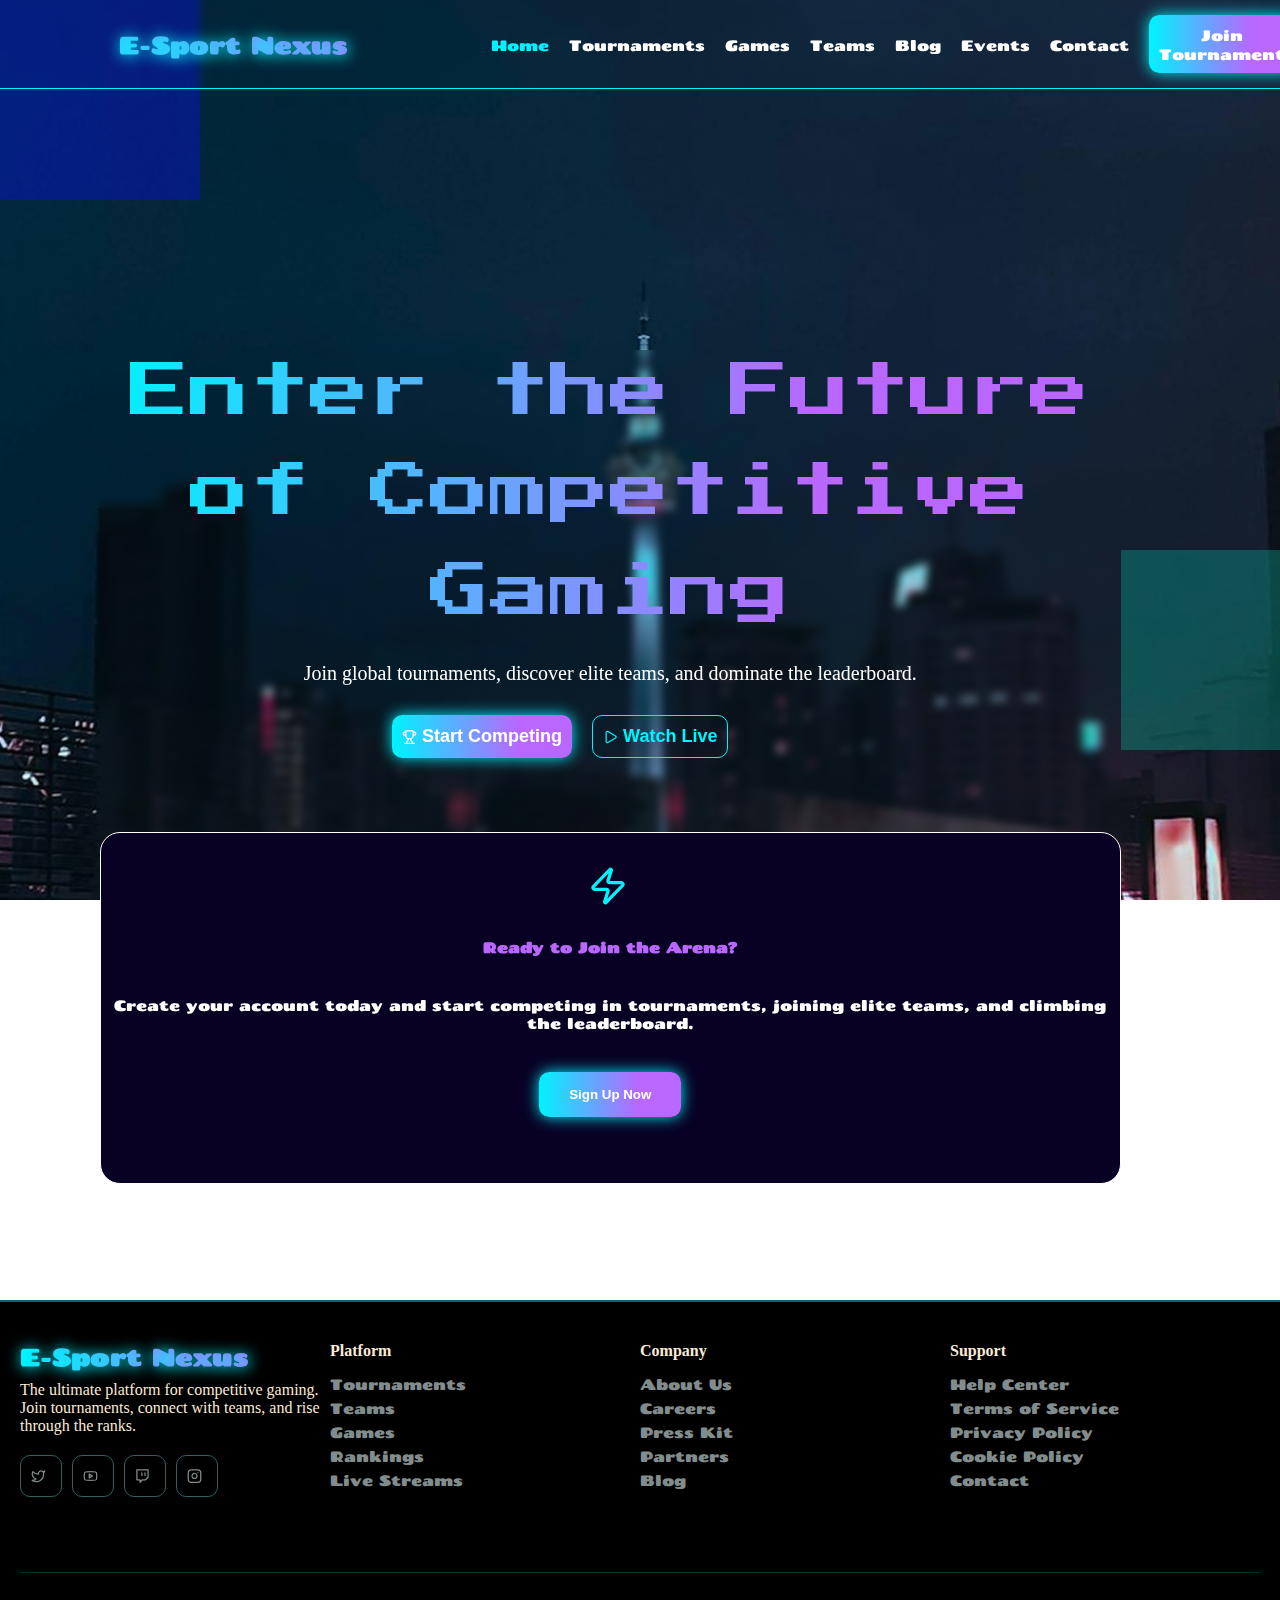
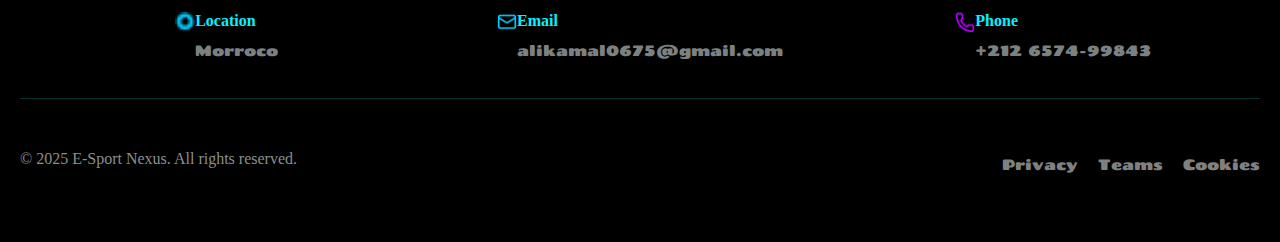
<file: index.html>
<!DOCTYPE html>
<html lang="en">
<head>
    <meta charset="UTF-8">
    <meta name="viewport" content="width=device-width, initial-scale=1.0">
    <title>ESPORT GAMMING</title>
    <meta name="description" content="this website make for esport gaming">
    <link rel="stylesheet" href="https://cdnjs.cloudflare.com/ajax/libs/font-awesome/6.4.0/css/all.min.css">
    <link rel="stylesheet" href="muntiplie_page/style.css">
    <link rel="preconnect" href="https://fonts.googleapis.com">
<link rel="preconnect" href="https://fonts.gstatic.com" crossorigin>
<link href="https://fonts.googleapis.com/css2?family=Chango&family=Press+Start+2P&display=swap" rel="stylesheet">
</head>
<body class="body_website">
    <!-- <div class="body--website--image"></div> -->
    
    <header>
        <h2 class="name_site">E-Sport Nexus</h2>
        <nav>
            <ul>
                <li><a id="home" href="index.html">Home</a></li>
                <li><a href="./muntiplie_page/tournament.html">Tournaments</a></li>
                <li><a href="muntiplie_page/games.html">Games</a></li>
                <li><a href="muntiplie_page/teams.html">Teams</a></li>
                <li><a href="muntiplie_page/blog.html">Blog</a></li>
                <li><a href="muntiplie_page/event.html">Events</a></li>
                <li><a href="muntiplie_page/contact.html">Contact</a></li>
                <li class="join_tournement"><a href="muntiplie_page/join_tournement.html">Join Tournament</a></li>
                
            </ul>
        </nav>
    </header>
    <main class="main_home">
        
        <section class="main_title_desc">
            <h1 class="title"> Enter the Future of Competitive Gaming</h1>
            <p class="description">Join global tournaments, discover elite teams,  and dominate the leaderboard.</p>
            <div class="button_main">
                <button id="button_competing" type="submit"><svg xmlns="http://www.w3.org/2000/svg" width="24" height="24" viewBox="0 0 24 24" fill="none" stroke="currentColor" stroke-width="2" stroke-linecap="round" stroke-linejoin="round" class="lucide lucide-trophy mr-2" aria-hidden="true"><path d="M10 14.66v1.626a2 2 0 0 1-.976 1.696A5 5 0 0 0 7 21.978"></path><path d="M14 14.66v1.626a2 2 0 0 0 .976 1.696A5 5 0 0 1 17 21.978"></path><path d="M18 9h1.5a1 1 0 0 0 0-5H18"></path><path d="M4 22h16"></path><path d="M6 9a6 6 0 0 0 12 0V3a1 1 0 0 0-1-1H7a1 1 0 0 0-1 1z"></path><path d="M6 9H4.5a1 1 0 0 1 0-5H6"></path></svg>Start Competing</button>
                <button id="button_live" data-slot="button" class="inline-flex items-center justify-center gap-2 whitespace-nowrap rounded-md text-sm font-medium disabled:pointer-events-none disabled:opacity-50 [&amp;_svg]:pointer-events-none [&amp;_svg:not([class*='size-'])]:size-4 shrink-0 [&amp;_svg]:shrink-0 outline-none focus-visible:border-ring focus-visible:ring-ring/50 focus-visible:ring-[3px] aria-invalid:ring-destructive/20 dark:aria-invalid:ring-destructive/40 aria-invalid:border-destructive hover:text-accent-foreground dark:bg-input/30 dark:border-input dark:hover:bg-input/50 h-9 has-[&gt;svg]:px-3 border-2 border-[#00CFFF] text-[#00CFFF] bg-transparent px-8 py-6 hover:bg-[#00CFFF]/10 transition-all duration-300"><svg xmlns="http://www.w3.org/2000/svg" width="24" height="24" viewBox="0 0 24 24" fill="none" stroke="currentColor" stroke-width="2" stroke-linecap="round" stroke-linejoin="round" class="lucide lucide-play mr-2" aria-hidden="true"><path d="M5 5a2 2 0 0 1 3.008-1.728l11.997 6.998a2 2 0 0 1 .003 3.458l-12 7A2 2 0 0 1 5 19z"></path></svg>Watch Live</button>
            </div>
            <section class="signup">
        <div class="box_signup" >
            <div class="box_icon">
                <svg id="icon1" xmlns="http://www.w3.org/2000/svg" width="48" height="48" viewBox="0 0 24 24" fill="none" stroke="currentColor" stroke-width="2" stroke-linecap="round" stroke-linejoin="round" class="lucide lucide-zap text-[#00CFFF]" aria-hidden="true"><path d="M4 14a1 1 0 0 1-.78-1.63l9.9-10.2a.5.5 0 0 1 .86.46l-1.92 6.02A1 1 0 0 0 13 10h7a1 1 0 0 1 .78 1.63l-9.9 10.2a.5.5 0 0 1-.86-.46l1.92-6.02A1 1 0 0 0 11 14z"></path></svg>
            </div>
            <div class="box_descr">
                <a class="link_agrena" href="">Ready to Join the Arena?</a>
                <h2 class="descr_sign">Create your account today and start competing in tournaments, joining elite teams, and climbing the leaderboard.</h2>
                <button id="button_signup" type="submit">Sign Up Now</button>
            </div>
        </div>
        
    </section>
        </section>
        
    </main>
    
    <footer>

        <div class="informations">
            <div class="information" class="icons">
                <h2>E-Sport Nexus</h2>
                <p>The ultimate platform for competitive gaming. Join tournaments, connect with teams, and rise through the ranks.</p>
                <div class="icon_apps">
                    <a href="#" class="w-10 h-10 rounded-lg border border-[#00CFFF]/30 flex items-center justify-center text-[#00CFFF] hover:bg-[#00CFFF]/10 hover:border-[#00CFFF] transition-all duration-300" aria-label="Twitter" tabindex="0" style="transform: none;"><svg xmlns="http://www.w3.org/2000/svg" width="20" height="20" viewBox="0 0 24 24" fill="none" stroke="currentColor" stroke-width="2" stroke-linecap="round" stroke-linejoin="round" class="lucide lucide-twitter" aria-hidden="true"><path d="M22 4s-.7 2.1-2 3.4c1.6 10-9.4 17.3-18 11.6 2.2.1 4.4-.6 6-2C3 15.5.5 9.6 3 5c2.2 2.6 5.6 4.1 9 4-.9-4.2 4-6.6 7-3.8 1.1 0 3-1.2 3-1.2z"></path></svg></a>

                    <a href="#" class="w-10 h-10 rounded-lg border border-[#00CFFF]/30 flex items-center justify-center text-[#00CFFF] hover:bg-[#00CFFF]/10 hover:border-[#00CFFF] transition-all duration-300" aria-label="YouTube" tabindex="0" style="transform: none;"><svg xmlns="http://www.w3.org/2000/svg" width="20" height="20" viewBox="0 0 24 24" fill="none" stroke="currentColor" stroke-width="2" stroke-linecap="round" stroke-linejoin="round" class="lucide lucide-youtube" aria-hidden="true"><path d="M2.5 17a24.12 24.12 0 0 1 0-10 2 2 0 0 1 1.4-1.4 49.56 49.56 0 0 1 16.2 0A2 2 0 0 1 21.5 7a24.12 24.12 0 0 1 0 10 2 2 0 0 1-1.4 1.4 49.55 49.55 0 0 1-16.2 0A2 2 0 0 1 2.5 17"></path><path d="m10 15 5-3-5-3z"></path></svg></a>

                    <a href="#" class="w-10 h-10 rounded-lg border border-[#00CFFF]/30 flex items-center justify-center text-[#00CFFF] hover:bg-[#00CFFF]/10 hover:border-[#00CFFF] transition-all duration-300" aria-label="Twitch" tabindex="0" style="transform: none;"><svg xmlns="http://www.w3.org/2000/svg" width="20" height="20" viewBox="0 0 24 24" fill="none" stroke="currentColor" stroke-width="2" stroke-linecap="round" stroke-linejoin="round" class="lucide lucide-twitch" aria-hidden="true"><path d="M21 2H3v16h5v4l4-4h5l4-4V2zm-10 9V7m5 4V7"></path></svg></a>

                    <a href="#" class="w-10 h-10 rounded-lg border border-[#00CFFF]/30 flex items-center justify-center text-[#00CFFF] hover:bg-[#00CFFF]/10 hover:border-[#00CFFF] transition-all duration-300" aria-label="Instagram" tabindex="0" style="transform: none;"><svg xmlns="http://www.w3.org/2000/svg" width="20" height="20" viewBox="0 0 24 24" fill="none" stroke="currentColor" stroke-width="2" stroke-linecap="round" stroke-linejoin="round" class="lucide lucide-instagram" aria-hidden="true"><rect width="20" height="20" x="2" y="2" rx="5" ry="5"></rect><path d="M16 11.37A4 4 0 1 1 12.63 8 4 4 0 0 1 16 11.37z"></path><line x1="17.5" x2="17.51" y1="6.5" y2="6.5"></line></svg></a>
                    
                </div>
            </div>
            <div class="information">
                <h3>Platform</h3>
                <ul>
                    <li><a href="#">Tournaments</a> </li>
                    <li><a href="#">Teams</a> </li>
                    <li><a href="#">Games</a> </li>
                    <li><a href="#">Rankings</a> </li>
                    <li><a href="#">Live Streams</a> </li>
                </ul>
            </div>
            <div class="information">
                <h3>Company</h3>
                <ul>
                    <li><a href="#">About Us</a> </li>
                    <li><a href="#">Careers</a> </li>
                    <li><a href="#">Press Kit</a> </li>
                    <li><a href="#">Partners</a> </li>
                    <li><a href="#">Blog</a> </li>
                </ul>
            </div>
            <div class="information">
                <h3>Support</h3>
                <ul>
                    <li><a href="#">Help Center</a> </li>
                    <li><a href="#">Terms of Service</a> </li>
                    <li><a href="#">Privacy Policy</a> </li>
                    <li><a href="#">Cookie Policy</a> </li>
                    <li><a href="#">Contact</a> </li>
                </ul>
            </div>
        </div>

        <div class="contact_link">
            <div class="location_phone_email">
                <!-- <i id="map" class="fa-solid fa-map-location"></i> -->
                 <img src="muntiplie_page/image/locale.png" alt="icon location">
                <div>
                    <h3>Location</h3>
                    <a href="#">Morroco</a>
                </div>
            </div>
            <div class="location_phone_email">
                <!-- <i id="gmail" class="fa-solid fa-message"></i> -->
                 <img src="muntiplie_page/image/email.png" alt="icon email">
                <div>
                    <h3>Email</h3>
                    <a href="mailto:alikamal0675@gmail.com" itemprop="email">alikamal0675@gmail.com</a>
                </div>
            </div>
            <div class="location_phone_email">
                 <img src="muntiplie_page/image/phone.png" alt="icon phone">
                <div>
                    <h3>Phone</h3>
                    <a href="tel:+212657499843">+212 6574-99843</a>
                </div>
            </div>
        </div>

        <div class="final_footer">
            <div class="years">
               <p>© 2025 E-Sport Nexus. All rights reserved.</p> 
            </div>
            <div >
                <ul class="cookies" style="color: grey;">
                    <li><a style="color: grey;" href="#">Privacy</a></li>
                    <li><a style="color: grey;" href="#">Teams</a></li>
                    <li><a style="color: grey;" href="#">Cookies</a></li>
                </ul>
            </div>
        </div>
    </footer>
    
</body>
</html>
</file>
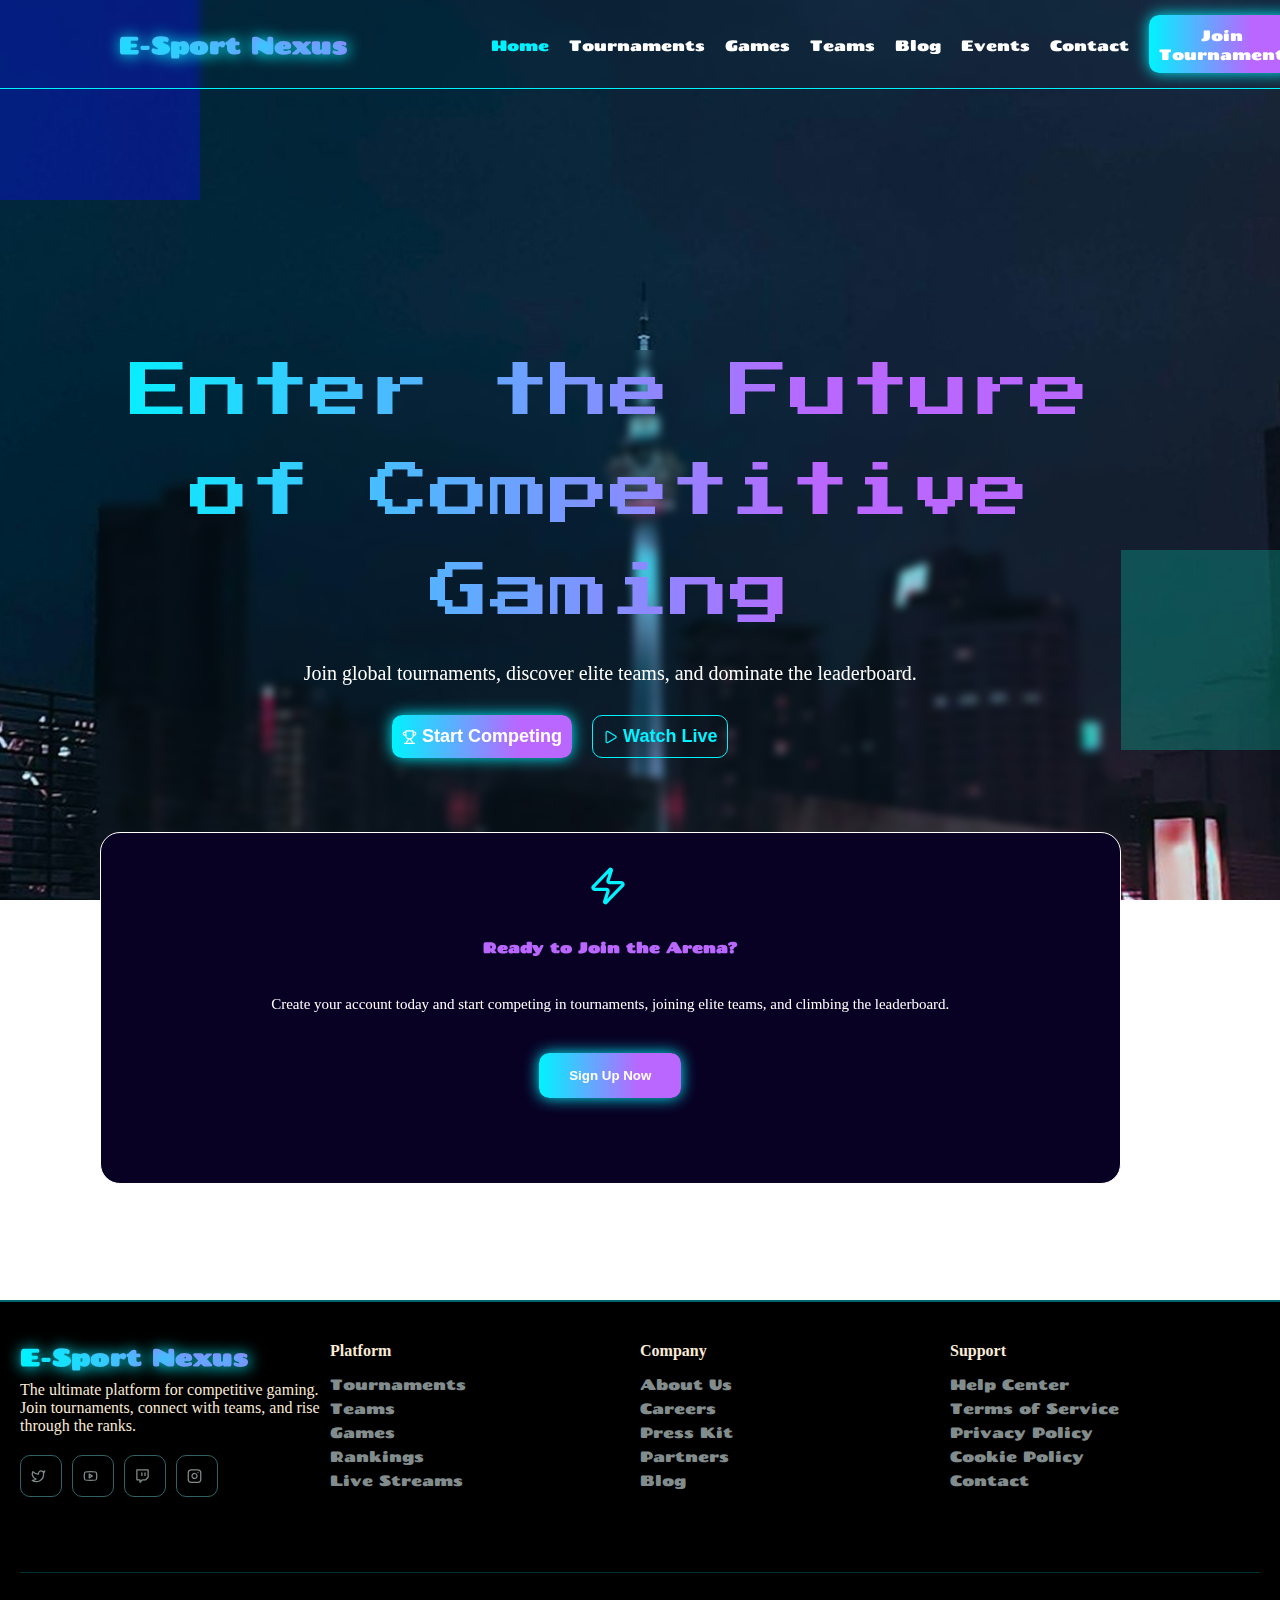
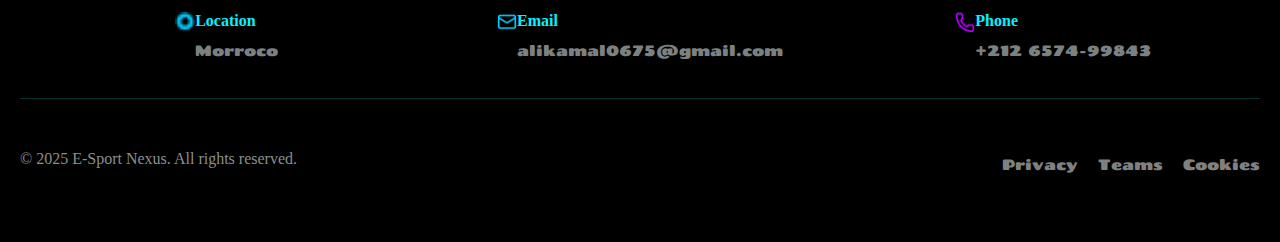
<file: index2.html>
<!DOCTYPE html>
<html lang="en">
<head>
    <meta charset="UTF-8">
    <meta name="viewport" content="width=device-width, initial-scale=1.0">
    <title>Document</title>
    <link rel="stylesheet" href="https://cdnjs.cloudflare.com/ajax/libs/font-awesome/6.4.0/css/all.min.css">
    <link rel="stylesheet" href="muntiplie_page/style.css">
    <link rel="preconnect" href="https://fonts.googleapis.com">
<link rel="preconnect" href="https://fonts.gstatic.com" crossorigin>
<link href="https://fonts.googleapis.com/css2?family=Chango&family=Press+Start+2P&display=swap" rel="stylesheet">
</head>
<body class="body_website">
    <header>
        <h2 class="name_site">E-Sport Nexus</h2>
        <nav>
            <ul>
                <li><a id="home" href="index2.html">Home</a></li>
                <li><a href="./muntiplie_page/tournament.html">Tournaments</a></li>
                <li><a href="muntiplie_page/games.html">Games</a></li>
                <li><a href="muntiplie_page/teams.html">Teams</a></li>
                <li><a href="muntiplie_page/blog.html">Blog</a></li>
                <li><a href="muntiplie_page/event.html">Events</a></li>
                <li><a href="muntiplie_page/contact.html">Contact</a></li>
                <li class="join_tournement"><a href="muntiplie_page/join_tournement.html">Join Tournament</a></li>
                
            </ul>
        </nav>
    </header>
    <main class="main_home">
        
        <section class="main_title_desc">
            <h1 class="title"> Enter the Future of Competitive Gaming</h1>
            <p class="description">Join global tournaments, discover elite teams,  and dominate the leaderboard.</p>
            <div class="button_main">
                <button id="button_competing" type="submit"><svg xmlns="http://www.w3.org/2000/svg" width="24" height="24" viewBox="0 0 24 24" fill="none" stroke="currentColor" stroke-width="2" stroke-linecap="round" stroke-linejoin="round" class="lucide lucide-trophy mr-2" aria-hidden="true"><path d="M10 14.66v1.626a2 2 0 0 1-.976 1.696A5 5 0 0 0 7 21.978"></path><path d="M14 14.66v1.626a2 2 0 0 0 .976 1.696A5 5 0 0 1 17 21.978"></path><path d="M18 9h1.5a1 1 0 0 0 0-5H18"></path><path d="M4 22h16"></path><path d="M6 9a6 6 0 0 0 12 0V3a1 1 0 0 0-1-1H7a1 1 0 0 0-1 1z"></path><path d="M6 9H4.5a1 1 0 0 1 0-5H6"></path></svg>Start Competing</button>
                <button id="button_live" data-slot="button" class="inline-flex items-center justify-center gap-2 whitespace-nowrap rounded-md text-sm font-medium disabled:pointer-events-none disabled:opacity-50 [&amp;_svg]:pointer-events-none [&amp;_svg:not([class*='size-'])]:size-4 shrink-0 [&amp;_svg]:shrink-0 outline-none focus-visible:border-ring focus-visible:ring-ring/50 focus-visible:ring-[3px] aria-invalid:ring-destructive/20 dark:aria-invalid:ring-destructive/40 aria-invalid:border-destructive hover:text-accent-foreground dark:bg-input/30 dark:border-input dark:hover:bg-input/50 h-9 has-[&gt;svg]:px-3 border-2 border-[#00CFFF] text-[#00CFFF] bg-transparent px-8 py-6 hover:bg-[#00CFFF]/10 transition-all duration-300"><svg xmlns="http://www.w3.org/2000/svg" width="24" height="24" viewBox="0 0 24 24" fill="none" stroke="currentColor" stroke-width="2" stroke-linecap="round" stroke-linejoin="round" class="lucide lucide-play mr-2" aria-hidden="true"><path d="M5 5a2 2 0 0 1 3.008-1.728l11.997 6.998a2 2 0 0 1 .003 3.458l-12 7A2 2 0 0 1 5 19z"></path></svg>Watch Live</button>
            </div>
            <section class="signup">
        <div class="box_signup" >
            <div class="box_icon">
                <svg id="icon1" xmlns="http://www.w3.org/2000/svg" width="48" height="48" viewBox="0 0 24 24" fill="none" stroke="currentColor" stroke-width="2" stroke-linecap="round" stroke-linejoin="round" class="lucide lucide-zap text-[#00CFFF]" aria-hidden="true"><path d="M4 14a1 1 0 0 1-.78-1.63l9.9-10.2a.5.5 0 0 1 .86.46l-1.92 6.02A1 1 0 0 0 13 10h7a1 1 0 0 1 .78 1.63l-9.9 10.2a.5.5 0 0 1-.86-.46l1.92-6.02A1 1 0 0 0 11 14z"></path></svg>
            </div>
            <div class="box_descr">
                <a class="link_agrena" href="">Ready to Join the Arena?</a>
                <h3 class="descr_sign">Create your account today and start competing in tournaments, joining elite teams, and climbing the leaderboard.</h3>
                <button id="button_signup" type="submit">Sign Up Now</button>
            </div>
        </div>
        
    </section>
        </section>
        
    </main>
    
    <footer>

        <div class="informations">
            <div class="information" class="icons">
                <h2>E-Sport Nexus</h2>
                <p>The ultimate platform for competitive gaming. Join tournaments, connect with teams, and rise through the ranks.</p>
                <div class="icon_apps">
                    <a href="#" class="w-10 h-10 rounded-lg border border-[#00CFFF]/30 flex items-center justify-center text-[#00CFFF] hover:bg-[#00CFFF]/10 hover:border-[#00CFFF] transition-all duration-300" aria-label="Twitter" tabindex="0" style="transform: none;"><svg xmlns="http://www.w3.org/2000/svg" width="20" height="20" viewBox="0 0 24 24" fill="none" stroke="currentColor" stroke-width="2" stroke-linecap="round" stroke-linejoin="round" class="lucide lucide-twitter" aria-hidden="true"><path d="M22 4s-.7 2.1-2 3.4c1.6 10-9.4 17.3-18 11.6 2.2.1 4.4-.6 6-2C3 15.5.5 9.6 3 5c2.2 2.6 5.6 4.1 9 4-.9-4.2 4-6.6 7-3.8 1.1 0 3-1.2 3-1.2z"></path></svg></a>

                    <a href="#" class="w-10 h-10 rounded-lg border border-[#00CFFF]/30 flex items-center justify-center text-[#00CFFF] hover:bg-[#00CFFF]/10 hover:border-[#00CFFF] transition-all duration-300" aria-label="YouTube" tabindex="0" style="transform: none;"><svg xmlns="http://www.w3.org/2000/svg" width="20" height="20" viewBox="0 0 24 24" fill="none" stroke="currentColor" stroke-width="2" stroke-linecap="round" stroke-linejoin="round" class="lucide lucide-youtube" aria-hidden="true"><path d="M2.5 17a24.12 24.12 0 0 1 0-10 2 2 0 0 1 1.4-1.4 49.56 49.56 0 0 1 16.2 0A2 2 0 0 1 21.5 7a24.12 24.12 0 0 1 0 10 2 2 0 0 1-1.4 1.4 49.55 49.55 0 0 1-16.2 0A2 2 0 0 1 2.5 17"></path><path d="m10 15 5-3-5-3z"></path></svg></a>

                    <a href="#" class="w-10 h-10 rounded-lg border border-[#00CFFF]/30 flex items-center justify-center text-[#00CFFF] hover:bg-[#00CFFF]/10 hover:border-[#00CFFF] transition-all duration-300" aria-label="Twitch" tabindex="0" style="transform: none;"><svg xmlns="http://www.w3.org/2000/svg" width="20" height="20" viewBox="0 0 24 24" fill="none" stroke="currentColor" stroke-width="2" stroke-linecap="round" stroke-linejoin="round" class="lucide lucide-twitch" aria-hidden="true"><path d="M21 2H3v16h5v4l4-4h5l4-4V2zm-10 9V7m5 4V7"></path></svg></a>

                    <a href="#" class="w-10 h-10 rounded-lg border border-[#00CFFF]/30 flex items-center justify-center text-[#00CFFF] hover:bg-[#00CFFF]/10 hover:border-[#00CFFF] transition-all duration-300" aria-label="Instagram" tabindex="0" style="transform: none;"><svg xmlns="http://www.w3.org/2000/svg" width="20" height="20" viewBox="0 0 24 24" fill="none" stroke="currentColor" stroke-width="2" stroke-linecap="round" stroke-linejoin="round" class="lucide lucide-instagram" aria-hidden="true"><rect width="20" height="20" x="2" y="2" rx="5" ry="5"></rect><path d="M16 11.37A4 4 0 1 1 12.63 8 4 4 0 0 1 16 11.37z"></path><line x1="17.5" x2="17.51" y1="6.5" y2="6.5"></line></svg></a>
                    
                </div>
            </div>
            <div class="information">
                <h3>Platform</h3>
                <ul>
                    <li><a href="#">Tournaments</a> </li>
                    <li><a href="#">Teams</a> </li>
                    <li><a href="#">Games</a> </li>
                    <li><a href="#">Rankings</a> </li>
                    <li><a href="#">Live Streams</a> </li>
                </ul>
            </div>
            <div class="information">
                <h3>Company</h3>
                <ul>
                    <li><a href="#">About Us</a> </li>
                    <li><a href="#">Careers</a> </li>
                    <li><a href="#">Press Kit</a> </li>
                    <li><a href="#">Partners</a> </li>
                    <li><a href="#">Blog</a> </li>
                </ul>
            </div>
            <div class="information">
                <h3>Support</h3>
                <ul>
                    <li><a href="#">Help Center</a> </li>
                    <li><a href="#">Terms of Service</a> </li>
                    <li><a href="#">Privacy Policy</a> </li>
                    <li><a href="#">Cookie Policy</a> </li>
                    <li><a href="#">Contact</a> </li>
                </ul>
            </div>
        </div>

        <div class="contact_link">
            <div class="location_phone_email">
                <!-- <i id="map" class="fa-solid fa-map-location"></i> -->
                 <img src="muntiplie_page/image/locale.png" alt="">
                <div>
                    <h3>Location</h3>
                    <a href="#">Morroco</a>
                </div>
            </div>
            <div class="location_phone_email">
                <!-- <i id="gmail" class="fa-solid fa-message"></i> -->
                 <img src="muntiplie_page/image/email.png" alt="">
                <div>
                    <h3>Email</h3>
                    <a href="mailto:alikamal0675@gmail.com" itemprop="email">alikamal0675@gmail.com</a>
                </div>
            </div>
            <div class="location_phone_email">
                 <img src="muntiplie_page/image/phone.png" alt="">
                <div>
                    <h3>Phone</h3>
                    <a href="tel:+212657499843">+212 6574-99843</a>
                </div>
            </div>
        </div>

        <div class="final_footer">
            <div class="years">
               <p>© 2025 E-Sport Nexus. All rights reserved.</p> 
            </div>
            <div >
                <ul class="cookies" style="color: grey;">
                    <li><a style="color: grey;" href="#">Privacy</a></li>
                    <li><a style="color: grey;" href="#">Teams</a></li>
                    <li><a style="color: grey;" href="#">Cookies</a></li>
                </ul>
            </div>
        </div>
    </footer>
</body>
</html>
</file>
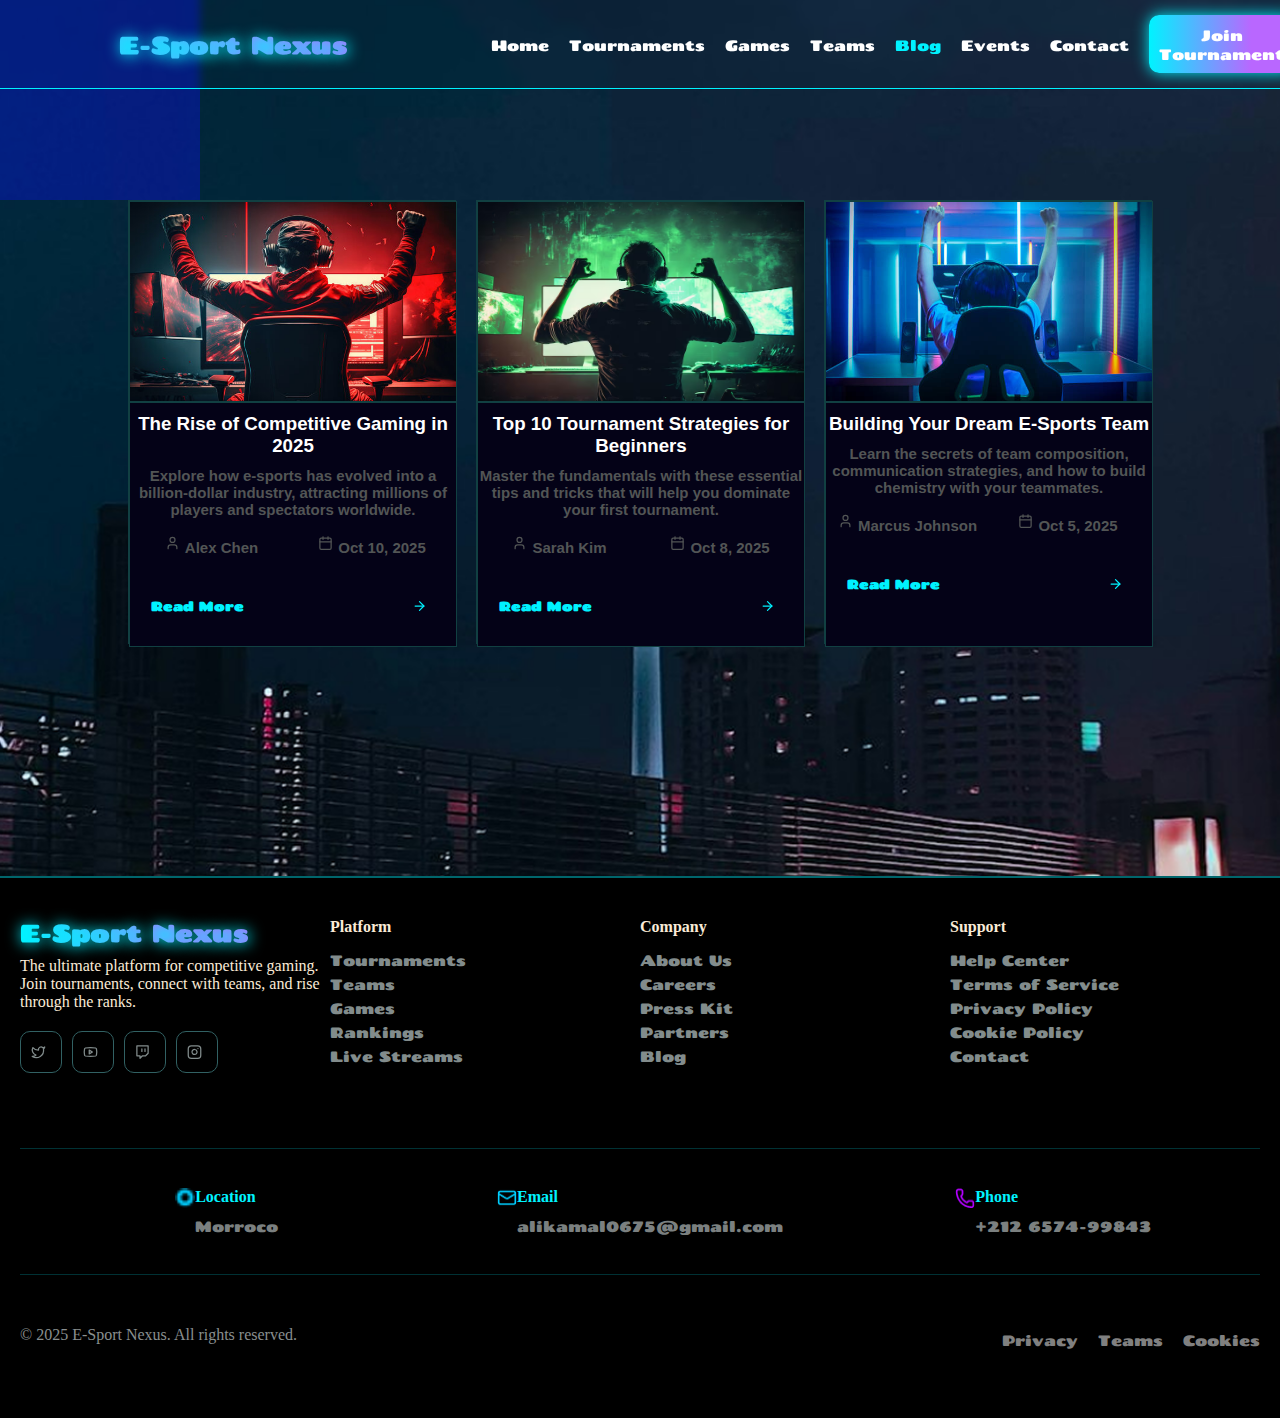
<file: muntiplie_page/blog.html>
<!DOCTYPE html>
<html lang="en">
<head>
    <meta charset="UTF-8">
    <meta name="viewport" content="width=device-width, initial-scale=1.0">
    <title>Document</title>
    <link rel="stylesheet" href="https://cdnjs.cloudflare.com/ajax/libs/font-awesome/6.4.0/css/all.min.css">
    <link rel="stylesheet" href="style.css">
    <link rel="preconnect" href="https://fonts.googleapis.com">
<link rel="preconnect" href="https://fonts.gstatic.com" crossorigin>
<link href="https://fonts.googleapis.com/css2?family=Chango&family=Press+Start+2P&display=swap" rel="stylesheet">
</head>
<body class="body_website">
    <header>
        <h2 class="name_site">E-Sport Nexus</h2>
        <nav>
            <ul>
                <li><a href="../index.html">Home</a></li>
                <li><a href="tournament.html">Tournaments</a></li>
                <li><a href="games.html">Games</a></li>
                <li><a href="teams.html">Teams</a></li>
                <li><a id="blog" href="blog.html">Blog</a></li>
                <li><a href="event.html">Events</a></li>
                <li><a href="contact.html">Contact</a></li>
                <li class="join_tournement"><a href="join_tournement.html">Join Tournament</a></li>
                
            </ul>
        </nav>
    </header>
    <main class="main_blog">
        <div class="all_box_blog">
            <div class="box_blog">
                <div class="box_image_blog">
                    <img class="image_blog" src="image/game9.jpg" alt="">
                </div>
                <div class="box_contnent_blog">
                    <h3>The Rise of Competitive Gaming in 2025</h3>
                    <p>Explore how e-sports has evolved into a billion-dollar industry, attracting millions of players and spectators worldwide.</p>
                    <div class="person_date_blog">
                        <div class="person_name">
                            <p><svg xmlns="http://www.w3.org/2000/svg" width="14" height="14" viewBox="0 0 24 24" fill="none" stroke="currentColor" stroke-width="2" stroke-linecap="round" stroke-linejoin="round" class="lucide lucide-user" aria-hidden="true"><path d="M19 21v-2a4 4 0 0 0-4-4H9a4 4 0 0 0-4 4v2"></path><circle cx="12" cy="7" r="4"></circle></svg>Alex Chen</p>
                        </div>
                        <div class="date_blog">
                            <p><svg xmlns="http://www.w3.org/2000/svg" width="14" height="14" viewBox="0 0 24 24" fill="none" stroke="currentColor" stroke-width="2" stroke-linecap="round" stroke-linejoin="round" class="lucide lucide-calendar" aria-hidden="true"><path d="M8 2v4"></path><path d="M16 2v4"></path><rect width="18" height="18" x="3" y="4" rx="2"></rect><path d="M3 10h18"></path></svg>Oct 10, 2025</p>
                        </div>
                    </div>
                    <button class="read_more" type="submit">Read More <svg xmlns="http://www.w3.org/2000/svg" width="18" height="18" viewBox="0 0 24 24" fill="none" stroke="currentColor" stroke-width="2" stroke-linecap="round" stroke-linejoin="round" class="lucide lucide-arrow-right" aria-hidden="true"><path d="M5 12h14"></path><path d="m12 5 7 7-7 7"></path></svg></button>
                </div>
            </div>
            <div class="box_blog">
                <div class="box_image_blog">
                    <img class="image_blog" src="image/game10.jpg" alt="">
                </div>
                <div class="box_contnent_blog">
                    <h3>Top 10 Tournament Strategies for Beginners</h3>
                    <p>Master the fundamentals with these essential tips and tricks that will help you dominate your first tournament.</p>
                    <div class="person_date_blog">
                        <div class="person_name">
                            <p><svg xmlns="http://www.w3.org/2000/svg" width="14" height="14" viewBox="0 0 24 24" fill="none" stroke="currentColor" stroke-width="2" stroke-linecap="round" stroke-linejoin="round" class="lucide lucide-user" aria-hidden="true"><path d="M19 21v-2a4 4 0 0 0-4-4H9a4 4 0 0 0-4 4v2"></path><circle cx="12" cy="7" r="4"></circle></svg>Sarah Kim</p>
                        </div>
                        <div class="date_blog">
                            <p><svg xmlns="http://www.w3.org/2000/svg" width="14" height="14" viewBox="0 0 24 24" fill="none" stroke="currentColor" stroke-width="2" stroke-linecap="round" stroke-linejoin="round" class="lucide lucide-calendar" aria-hidden="true"><path d="M8 2v4"></path><path d="M16 2v4"></path><rect width="18" height="18" x="3" y="4" rx="2"></rect><path d="M3 10h18"></path></svg>Oct 8, 2025</p>
                        </div>
                    </div>
                    <button class="read_more" type="submit">Read More <svg xmlns="http://www.w3.org/2000/svg" width="18" height="18" viewBox="0 0 24 24" fill="none" stroke="currentColor" stroke-width="2" stroke-linecap="round" stroke-linejoin="round" class="lucide lucide-arrow-right" aria-hidden="true"><path d="M5 12h14"></path><path d="m12 5 7 7-7 7"></path></svg></button>
                </div>
            </div>
            <div class="box_blog">
                <div class="box_image_blog">
                    <img class="image_blog" src="image/game11.jpg" alt="">
                </div>
                <div class="box_contnent_blog">
                    <h3>Building Your Dream E-Sports Team</h3>
                    <p>Learn the secrets of team composition, communication strategies, and how to build chemistry with your teammates.</p>
                    <div class="person_date_blog">
                        <div class="person_name">
                            <p><svg xmlns="http://www.w3.org/2000/svg" width="14" height="14" viewBox="0 0 24 24" fill="none" stroke="currentColor" stroke-width="2" stroke-linecap="round" stroke-linejoin="round" class="lucide lucide-user" aria-hidden="true"><path d="M19 21v-2a4 4 0 0 0-4-4H9a4 4 0 0 0-4 4v2"></path><circle cx="12" cy="7" r="4"></circle></svg>Marcus Johnson</p>
                        </div>
                        <div class="date_blog">
                            <p><svg xmlns="http://www.w3.org/2000/svg" width="14" height="14" viewBox="0 0 24 24" fill="none" stroke="currentColor" stroke-width="2" stroke-linecap="round" stroke-linejoin="round" class="lucide lucide-calendar" aria-hidden="true"><path d="M8 2v4"></path><path d="M16 2v4"></path><rect width="18" height="18" x="3" y="4" rx="2"></rect><path d="M3 10h18"></path></svg>Oct 5, 2025</p>
                        </div>
                    </div>
                    <button class="read_more" type="submit">Read More <svg xmlns="http://www.w3.org/2000/svg" width="18" height="18" viewBox="0 0 24 24" fill="none" stroke="currentColor" stroke-width="2" stroke-linecap="round" stroke-linejoin="round" class="lucide lucide-arrow-right" aria-hidden="true"><path d="M5 12h14"></path><path d="m12 5 7 7-7 7"></path></svg></button>
                </div>
            </div>
        </div>
    </main>
    <br>
    <br>
    <br>
    <br>
   <footer>

        <div class="informations">
            <div class="information" class="icons">
                <h2>E-Sport Nexus</h2>
                <p>The ultimate platform for competitive gaming. Join tournaments, connect with teams, and rise through the ranks.</p>
                <div class="icon_apps">
                    <a href="#" class="w-10 h-10 rounded-lg border border-[#00CFFF]/30 flex items-center justify-center text-[#00CFFF] hover:bg-[#00CFFF]/10 hover:border-[#00CFFF] transition-all duration-300" aria-label="Twitter" tabindex="0" style="transform: none;"><svg xmlns="http://www.w3.org/2000/svg" width="20" height="20" viewBox="0 0 24 24" fill="none" stroke="currentColor" stroke-width="2" stroke-linecap="round" stroke-linejoin="round" class="lucide lucide-twitter" aria-hidden="true"><path d="M22 4s-.7 2.1-2 3.4c1.6 10-9.4 17.3-18 11.6 2.2.1 4.4-.6 6-2C3 15.5.5 9.6 3 5c2.2 2.6 5.6 4.1 9 4-.9-4.2 4-6.6 7-3.8 1.1 0 3-1.2 3-1.2z"></path></svg></a>

                    <a href="#" class="w-10 h-10 rounded-lg border border-[#00CFFF]/30 flex items-center justify-center text-[#00CFFF] hover:bg-[#00CFFF]/10 hover:border-[#00CFFF] transition-all duration-300" aria-label="YouTube" tabindex="0" style="transform: none;"><svg xmlns="http://www.w3.org/2000/svg" width="20" height="20" viewBox="0 0 24 24" fill="none" stroke="currentColor" stroke-width="2" stroke-linecap="round" stroke-linejoin="round" class="lucide lucide-youtube" aria-hidden="true"><path d="M2.5 17a24.12 24.12 0 0 1 0-10 2 2 0 0 1 1.4-1.4 49.56 49.56 0 0 1 16.2 0A2 2 0 0 1 21.5 7a24.12 24.12 0 0 1 0 10 2 2 0 0 1-1.4 1.4 49.55 49.55 0 0 1-16.2 0A2 2 0 0 1 2.5 17"></path><path d="m10 15 5-3-5-3z"></path></svg></a>

                    <a href="#" class="w-10 h-10 rounded-lg border border-[#00CFFF]/30 flex items-center justify-center text-[#00CFFF] hover:bg-[#00CFFF]/10 hover:border-[#00CFFF] transition-all duration-300" aria-label="Twitch" tabindex="0" style="transform: none;"><svg xmlns="http://www.w3.org/2000/svg" width="20" height="20" viewBox="0 0 24 24" fill="none" stroke="currentColor" stroke-width="2" stroke-linecap="round" stroke-linejoin="round" class="lucide lucide-twitch" aria-hidden="true"><path d="M21 2H3v16h5v4l4-4h5l4-4V2zm-10 9V7m5 4V7"></path></svg></a>

                    <a href="#" class="w-10 h-10 rounded-lg border border-[#00CFFF]/30 flex items-center justify-center text-[#00CFFF] hover:bg-[#00CFFF]/10 hover:border-[#00CFFF] transition-all duration-300" aria-label="Instagram" tabindex="0" style="transform: none;"><svg xmlns="http://www.w3.org/2000/svg" width="20" height="20" viewBox="0 0 24 24" fill="none" stroke="currentColor" stroke-width="2" stroke-linecap="round" stroke-linejoin="round" class="lucide lucide-instagram" aria-hidden="true"><rect width="20" height="20" x="2" y="2" rx="5" ry="5"></rect><path d="M16 11.37A4 4 0 1 1 12.63 8 4 4 0 0 1 16 11.37z"></path><line x1="17.5" x2="17.51" y1="6.5" y2="6.5"></line></svg></a>
                    
                </div>
            </div>
            <div class="information">
                <h3>Platform</h3>
                <ul>
                    <li><a href="#">Tournaments</a> </li>
                    <li><a href="#">Teams</a> </li>
                    <li><a href="#">Games</a> </li>
                    <li><a href="#">Rankings</a> </li>
                    <li><a href="#">Live Streams</a> </li>
                </ul>
            </div>
            <div class="information">
                <h3>Company</h3>
                <ul>
                    <li><a href="#">About Us</a> </li>
                    <li><a href="#">Careers</a> </li>
                    <li><a href="#">Press Kit</a> </li>
                    <li><a href="#">Partners</a> </li>
                    <li><a href="#">Blog</a> </li>
                </ul>
            </div>
            <div class="information">
                <h3>Support</h3>
                <ul>
                    <li><a href="#">Help Center</a> </li>
                    <li><a href="#">Terms of Service</a> </li>
                    <li><a href="#">Privacy Policy</a> </li>
                    <li><a href="#">Cookie Policy</a> </li>
                    <li><a href="#">Contact</a> </li>
                </ul>
            </div>
        </div>

        <div class="contact_link">
            <div class="location_phone_email">
                <!-- <i id="map" class="fa-solid fa-map-location"></i> -->
                 <img src=" image/locale.png" alt="">
                <div>
                    <h3>Location</h3>
                    <a href="#">Morroco</a>
                </div>
            </div>
            <div class="location_phone_email">
                <!-- <i id="gmail" class="fa-solid fa-message"></i> -->
                 <img src=" image/email.png" alt="">
                <div>
                    <h3>Email</h3>
                    <a href="mailto:alikamal0675@gmail.com" itemprop="email">alikamal0675@gmail.com</a>
                </div>
            </div>
            <div class="location_phone_email">
                 <img src=" image/phone.png" alt="">
                <div>
                    <h3>Phone</h3>
                    <a href="tel:+212657499843">+212 6574-99843</a>
                </div>
            </div>
        </div>

        <div class="final_footer">
            <div class="years">
               <p>© 2025 E-Sport Nexus. All rights reserved.</p> 
            </div>
            <div >
                <ul class="cookies" style="color: grey;">
                    <li><a style="color: grey;" href="#">Privacy</a></li>
                    <li><a style="color: grey;" href="#">Teams</a></li>
                    <li><a style="color: grey;" href="#">Cookies</a></li>
                </ul>
            </div>
        </div>
    </footer>
</body>
</html>
</file>
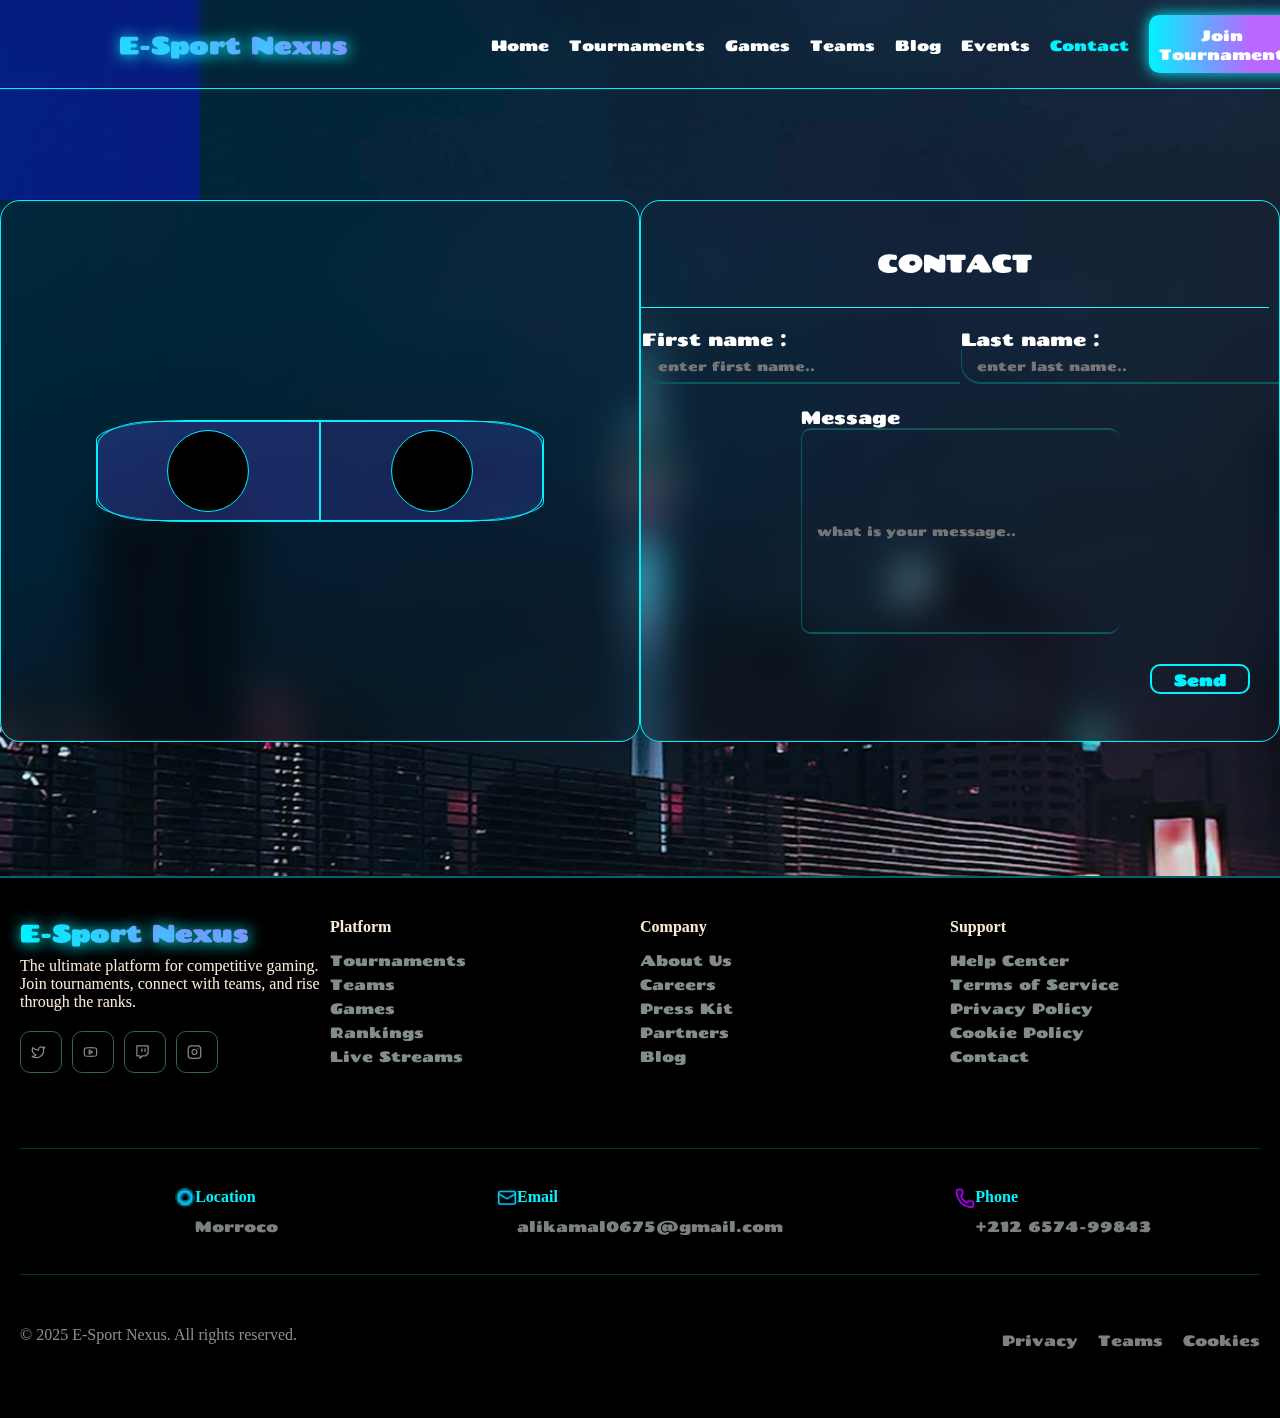
<file: muntiplie_page/contact.html>
<!DOCTYPE html>
<html lang="en">
<head>
    <meta charset="UTF-8">
    <meta name="viewport" content="width=device-width, initial-scale=1.0">
    <title>ESPORT GAMMING</title>
    <meta name="description" content="this website make for esport gaming">
        <link rel="stylesheet" href="https://cdnjs.cloudflare.com/ajax/libs/font-awesome/6.4.0/css/all.min.css">
    <link rel="stylesheet" href="style.css">
    <link rel="preconnect" href="https://fonts.googleapis.com">
<link rel="preconnect" href="https://fonts.gstatic.com" crossorigin>
<link href="https://fonts.googleapis.com/css2?family=Chango&family=Press+Start+2P&display=swap" rel="stylesheet">
</head>
<body class="body_website">
    <header>
        <h2 class="name_site">E-Sport Nexus</h2>
        <nav>
            <ul>
                <li><a href="../index.html">Home</a></li>
                <li><a href="tournament.html">Tournaments</a></li>
                <li><a href="games.html">Games</a></li>
                <li><a href="teams.html">Teams</a></li>
                <li><a href="blog.html">Blog</a></li>
                <li><a href="event.html">Events</a></li>
                <li><a id="contact" href="contact.html">Contact</a></li>
                <li class="join_tournement"><a href="join_tournement.html">Join Tournament</a></li>
                
            </ul>
        </nav>
    </header>
    <main class="main_contact">
            <div class="body--website--image"></div>

        <div class="box--left">
            
            
            <div class="face__eyes">
                <div class="eyes--left">
                    <div class="bo2bo2--left"></div>
                </div>
                <div class="eyes--right">
                    <div class="bo2bo2--left"></div>
                </div>
            </div>
            




        </div>
        <div class="box--right">
            <div class="center__input">
                <h2>CONTACT</h2>
                <div class="names">

                <label class="name" for="first__name">First name :<br><input type="text"  id="first__name" placeholder="enter first name.."></label>
                <label class="name" for="last_name">Last name :<br><input type="text"  id="last_name" placeholder="enter last name.."></label>
            </div>
            <div class="center__input__message">
                <label class="name" for="message"><br>Message<br><input type="text"  id="message" placeholder="what is your message.."></label>
            </div>
            <div class="button_send">
                <button class="send" type="submit">Send</button>
            </div>
            </div>
            
        </div>
    </main>
    <br>
    <br>
    <br>
    <br>
   <footer>

        <div class="informations">
            <div class="information" class="icons">
                <h2>E-Sport Nexus</h2>
                <p>The ultimate platform for competitive gaming. Join tournaments, connect with teams, and rise through the ranks.</p>
                <div class="icon_apps">
                    <a href="#" class="w-10 h-10 rounded-lg border border-[#00CFFF]/30 flex items-center justify-center text-[#00CFFF] hover:bg-[#00CFFF]/10 hover:border-[#00CFFF] transition-all duration-300" aria-label="Twitter" tabindex="0" style="transform: none;"><svg xmlns="http://www.w3.org/2000/svg" width="20" height="20" viewBox="0 0 24 24" fill="none" stroke="currentColor" stroke-width="2" stroke-linecap="round" stroke-linejoin="round" class="lucide lucide-twitter" aria-hidden="true"><path d="M22 4s-.7 2.1-2 3.4c1.6 10-9.4 17.3-18 11.6 2.2.1 4.4-.6 6-2C3 15.5.5 9.6 3 5c2.2 2.6 5.6 4.1 9 4-.9-4.2 4-6.6 7-3.8 1.1 0 3-1.2 3-1.2z"></path></svg></a>

                    <a href="#" class="w-10 h-10 rounded-lg border border-[#00CFFF]/30 flex items-center justify-center text-[#00CFFF] hover:bg-[#00CFFF]/10 hover:border-[#00CFFF] transition-all duration-300" aria-label="YouTube" tabindex="0" style="transform: none;"><svg xmlns="http://www.w3.org/2000/svg" width="20" height="20" viewBox="0 0 24 24" fill="none" stroke="currentColor" stroke-width="2" stroke-linecap="round" stroke-linejoin="round" class="lucide lucide-youtube" aria-hidden="true"><path d="M2.5 17a24.12 24.12 0 0 1 0-10 2 2 0 0 1 1.4-1.4 49.56 49.56 0 0 1 16.2 0A2 2 0 0 1 21.5 7a24.12 24.12 0 0 1 0 10 2 2 0 0 1-1.4 1.4 49.55 49.55 0 0 1-16.2 0A2 2 0 0 1 2.5 17"></path><path d="m10 15 5-3-5-3z"></path></svg></a>

                    <a href="#" class="w-10 h-10 rounded-lg border border-[#00CFFF]/30 flex items-center justify-center text-[#00CFFF] hover:bg-[#00CFFF]/10 hover:border-[#00CFFF] transition-all duration-300" aria-label="Twitch" tabindex="0" style="transform: none;"><svg xmlns="http://www.w3.org/2000/svg" width="20" height="20" viewBox="0 0 24 24" fill="none" stroke="currentColor" stroke-width="2" stroke-linecap="round" stroke-linejoin="round" class="lucide lucide-twitch" aria-hidden="true"><path d="M21 2H3v16h5v4l4-4h5l4-4V2zm-10 9V7m5 4V7"></path></svg></a>

                    <a href="#" class="w-10 h-10 rounded-lg border border-[#00CFFF]/30 flex items-center justify-center text-[#00CFFF] hover:bg-[#00CFFF]/10 hover:border-[#00CFFF] transition-all duration-300" aria-label="Instagram" tabindex="0" style="transform: none;"><svg xmlns="http://www.w3.org/2000/svg" width="20" height="20" viewBox="0 0 24 24" fill="none" stroke="currentColor" stroke-width="2" stroke-linecap="round" stroke-linejoin="round" class="lucide lucide-instagram" aria-hidden="true"><rect width="20" height="20" x="2" y="2" rx="5" ry="5"></rect><path d="M16 11.37A4 4 0 1 1 12.63 8 4 4 0 0 1 16 11.37z"></path><line x1="17.5" x2="17.51" y1="6.5" y2="6.5"></line></svg></a>
                    
                </div>
            </div>
            <div class="information">
                <h3>Platform</h3>
                <ul>
                    <li><a href="#">Tournaments</a> </li>
                    <li><a href="#">Teams</a> </li>
                    <li><a href="#">Games</a> </li>
                    <li><a href="#">Rankings</a> </li>
                    <li><a href="#">Live Streams</a> </li>
                </ul>
            </div>
            <div class="information">
                <h3>Company</h3>
                <ul>
                    <li><a href="#">About Us</a> </li>
                    <li><a href="#">Careers</a> </li>
                    <li><a href="#">Press Kit</a> </li>
                    <li><a href="#">Partners</a> </li>
                    <li><a href="#">Blog</a> </li>
                </ul>
            </div>
            <div class="information">
                <h3>Support</h3>
                <ul>
                    <li><a href="#">Help Center</a> </li>
                    <li><a href="#">Terms of Service</a> </li>
                    <li><a href="#">Privacy Policy</a> </li>
                    <li><a href="#">Cookie Policy</a> </li>
                    <li><a href="#">Contact</a> </li>
                </ul>
            </div>
        </div>

        <div class="contact_link">
            <div class="location_phone_email">
                <!-- <i id="map" class="fa-solid fa-map-location"></i> -->
                 <img src=" image/locale.png" alt="picture locale">
                <div>
                    <h3>Location</h3>
                    <a href="#">Morroco</a>
                </div>
            </div>
            <div class="location_phone_email">
                <!-- <i id="gmail" class="fa-solid fa-message"></i> -->
                 <img src=" image/email.png" alt="picture email">
                <div>
                    <h3>Email</h3>
                    <a href="mailto:alikamal0675@gmail.com" itemprop="email">alikamal0675@gmail.com</a>
                </div>
            </div>
            <div class="location_phone_email">
                 <img src=" image/phone.png" alt="picture phone">
                <div>
                    <h3>Phone</h3>
                    <a href="tel:+212657499843">+212 6574-99843</a>
                </div>
            </div>
        </div>

        <div class="final_footer">
            <div class="years">
               <p>© 2025 E-Sport Nexus. All rights reserved.</p> 
            </div>
            <div >
                <ul class="cookies" style="color: grey;">
                    <li><a style="color: grey;" href="#">Privacy</a></li>
                    <li><a style="color: grey;" href="#">Teams</a></li>
                    <li><a style="color: grey;" href="#">Cookies</a></li>
                </ul>
            </div>
        </div>
    </footer>
</body>
</html>
</file>
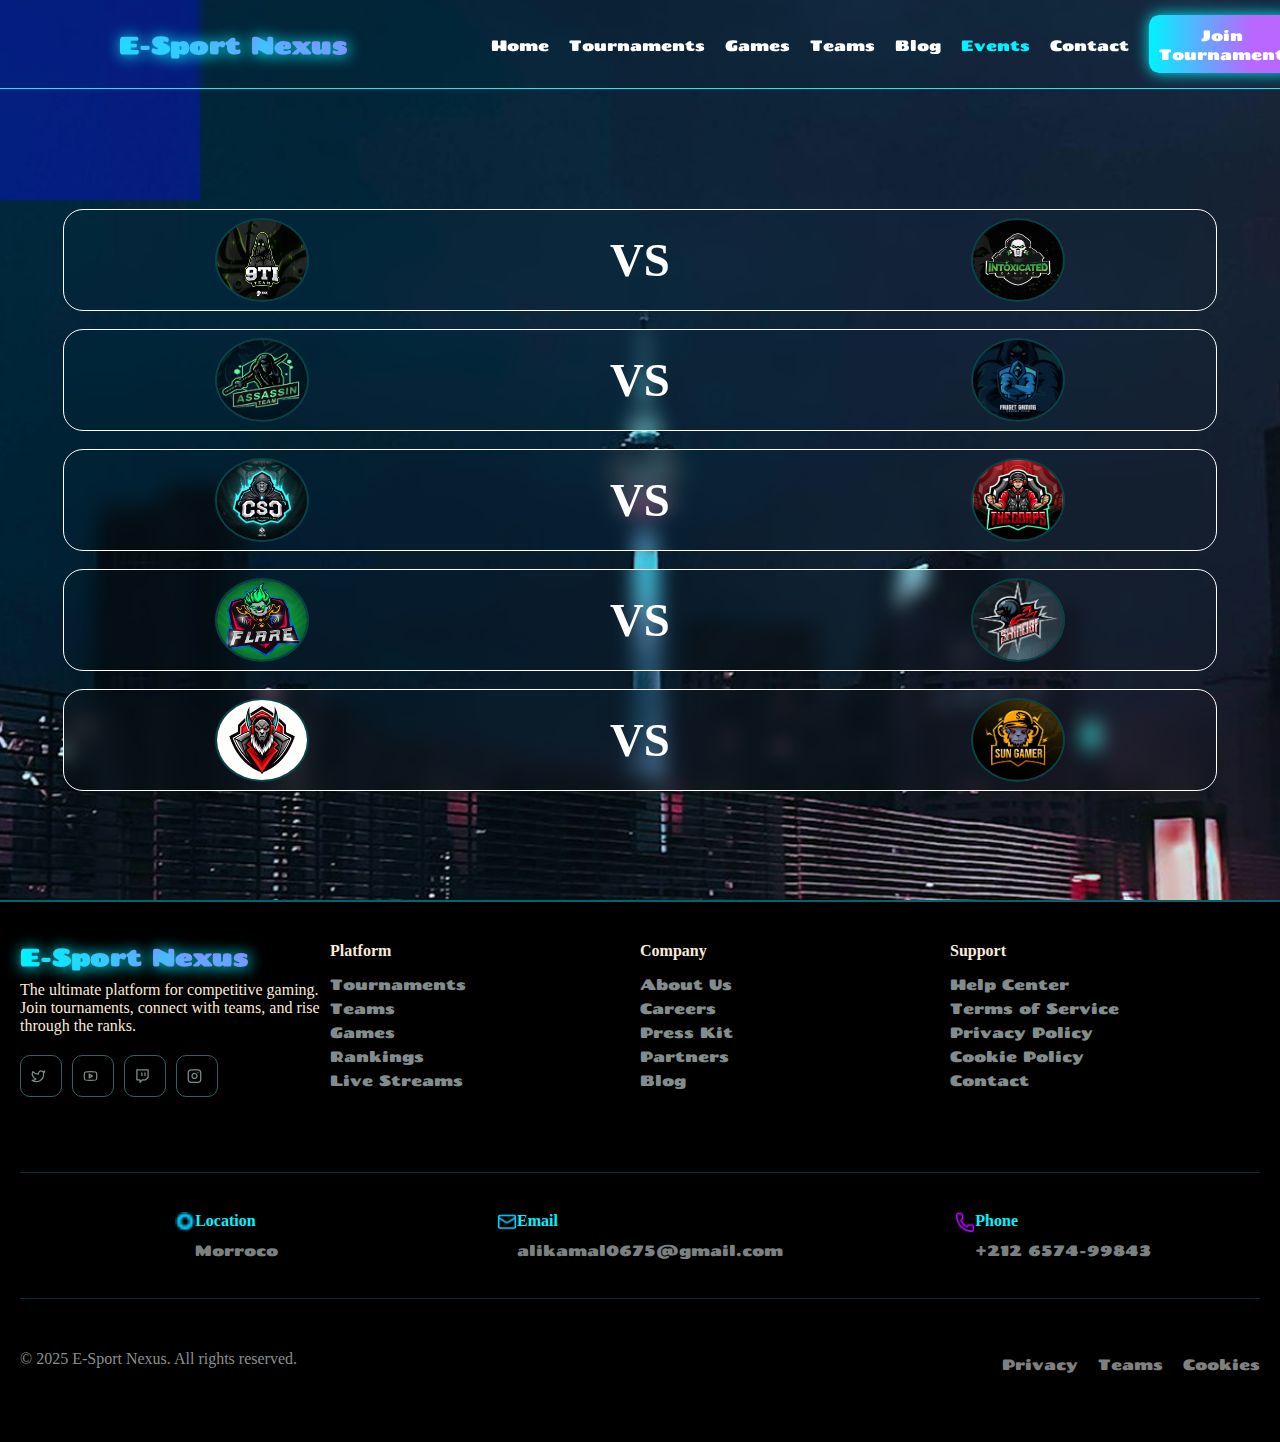
<file: muntiplie_page/event.html>
<!DOCTYPE html>
<html lang="en">
<head>
    <meta charset="UTF-8">
    <meta name="viewport" content="width=device-width, initial-scale=1.0">
    <title>Document</title>
    <link rel="stylesheet" href="https://cdnjs.cloudflare.com/ajax/libs/font-awesome/6.4.0/css/all.min.css">
    <link rel="stylesheet" href="style.css">
    <link rel="preconnect" href="https://fonts.googleapis.com">
<link rel="preconnect" href="https://fonts.gstatic.com" crossorigin>
<link href="https://fonts.googleapis.com/css2?family=Chango&family=Press+Start+2P&display=swap" rel="stylesheet">
</head>
<body class="body_website">
    <header>
        <h2 class="name_site">E-Sport Nexus</h2>
        <nav>
            <ul>
                <li><a href="../index.html">Home</a></li>
                <li><a href="tournament.html">Tournaments</a></li>
                <li><a href="games.html">Games</a></li>
                <li><a href="teams.html">Teams</a></li>
                <li><a href="blog.html">Blog</a></li>
                <li><a id="event" href="event.html">Events</a></li>
                <li><a href="contact.html">Contact</a></li>
                <li class="join_tournement"><a href="join_tournement.html">Join Tournament</a></li>
                
            </ul>
        </nav>
    </header>
    
    <main class="main_event">
        <div class="box_event">
            <div class="single--event">
                <img class="image--vs" src="image/logo1.webp" alt="">
                <h3>VS</h3>
                <img class="image--vs" src="image/logo2.jpg" alt="">
            </div>
            <div class="single--event">
                <img class="image--vs" src="image/logo3.jpg" alt="">
                <h3>VS</h3>
                <img class="image--vs" src="image/logo4.webp" alt="">
            </div>
            <div class="single--event">
                <img class="image--vs" src="image/logo5.jpg" alt="">
                <h3>VS</h3>
                <img class="image--vs" src="image/logo6.avif" alt="">
            </div>
            <div class="single--event">
                <img class="image--vs" src="image/logo7.jpg" alt="">
                <h3>VS</h3>
                <img class="image--vs" src="image/logo8.jpg" alt="">
            </div>
            <div class="single--event">
                <img class="image--vs" src="image/logo9.jpg" alt="">
                <h3>VS</h3>
                <img class="image--vs" src="image/logo10.jpg" alt="">
            </div>
        </div>
    </main>
   <footer>

        <div class="informations">
            <div class="information" class="icons">
                <h2>E-Sport Nexus</h2>
                <p>The ultimate platform for competitive gaming. Join tournaments, connect with teams, and rise through the ranks.</p>
                <div class="icon_apps">
                    <a href="#" class="w-10 h-10 rounded-lg border border-[#00CFFF]/30 flex items-center justify-center text-[#00CFFF] hover:bg-[#00CFFF]/10 hover:border-[#00CFFF] transition-all duration-300" aria-label="Twitter" tabindex="0" style="transform: none;"><svg xmlns="http://www.w3.org/2000/svg" width="20" height="20" viewBox="0 0 24 24" fill="none" stroke="currentColor" stroke-width="2" stroke-linecap="round" stroke-linejoin="round" class="lucide lucide-twitter" aria-hidden="true"><path d="M22 4s-.7 2.1-2 3.4c1.6 10-9.4 17.3-18 11.6 2.2.1 4.4-.6 6-2C3 15.5.5 9.6 3 5c2.2 2.6 5.6 4.1 9 4-.9-4.2 4-6.6 7-3.8 1.1 0 3-1.2 3-1.2z"></path></svg></a>

                    <a href="#" class="w-10 h-10 rounded-lg border border-[#00CFFF]/30 flex items-center justify-center text-[#00CFFF] hover:bg-[#00CFFF]/10 hover:border-[#00CFFF] transition-all duration-300" aria-label="YouTube" tabindex="0" style="transform: none;"><svg xmlns="http://www.w3.org/2000/svg" width="20" height="20" viewBox="0 0 24 24" fill="none" stroke="currentColor" stroke-width="2" stroke-linecap="round" stroke-linejoin="round" class="lucide lucide-youtube" aria-hidden="true"><path d="M2.5 17a24.12 24.12 0 0 1 0-10 2 2 0 0 1 1.4-1.4 49.56 49.56 0 0 1 16.2 0A2 2 0 0 1 21.5 7a24.12 24.12 0 0 1 0 10 2 2 0 0 1-1.4 1.4 49.55 49.55 0 0 1-16.2 0A2 2 0 0 1 2.5 17"></path><path d="m10 15 5-3-5-3z"></path></svg></a>

                    <a href="#" class="w-10 h-10 rounded-lg border border-[#00CFFF]/30 flex items-center justify-center text-[#00CFFF] hover:bg-[#00CFFF]/10 hover:border-[#00CFFF] transition-all duration-300" aria-label="Twitch" tabindex="0" style="transform: none;"><svg xmlns="http://www.w3.org/2000/svg" width="20" height="20" viewBox="0 0 24 24" fill="none" stroke="currentColor" stroke-width="2" stroke-linecap="round" stroke-linejoin="round" class="lucide lucide-twitch" aria-hidden="true"><path d="M21 2H3v16h5v4l4-4h5l4-4V2zm-10 9V7m5 4V7"></path></svg></a>

                    <a href="#" class="w-10 h-10 rounded-lg border border-[#00CFFF]/30 flex items-center justify-center text-[#00CFFF] hover:bg-[#00CFFF]/10 hover:border-[#00CFFF] transition-all duration-300" aria-label="Instagram" tabindex="0" style="transform: none;"><svg xmlns="http://www.w3.org/2000/svg" width="20" height="20" viewBox="0 0 24 24" fill="none" stroke="currentColor" stroke-width="2" stroke-linecap="round" stroke-linejoin="round" class="lucide lucide-instagram" aria-hidden="true"><rect width="20" height="20" x="2" y="2" rx="5" ry="5"></rect><path d="M16 11.37A4 4 0 1 1 12.63 8 4 4 0 0 1 16 11.37z"></path><line x1="17.5" x2="17.51" y1="6.5" y2="6.5"></line></svg></a>
                    
                </div>
            </div>
            <div class="information">
                <h3>Platform</h3>
                <ul>
                    <li><a href="#">Tournaments</a> </li>
                    <li><a href="#">Teams</a> </li>
                    <li><a href="#">Games</a> </li>
                    <li><a href="#">Rankings</a> </li>
                    <li><a href="#">Live Streams</a> </li>
                </ul>
            </div>
            <div class="information">
                <h3>Company</h3>
                <ul>
                    <li><a href="#">About Us</a> </li>
                    <li><a href="#">Careers</a> </li>
                    <li><a href="#">Press Kit</a> </li>
                    <li><a href="#">Partners</a> </li>
                    <li><a href="#">Blog</a> </li>
                </ul>
            </div>
            <div class="information">
                <h3>Support</h3>
                <ul>
                    <li><a href="#">Help Center</a> </li>
                    <li><a href="#">Terms of Service</a> </li>
                    <li><a href="#">Privacy Policy</a> </li>
                    <li><a href="#">Cookie Policy</a> </li>
                    <li><a href="#">Contact</a> </li>
                </ul>
            </div>
        </div>

        <div class="contact_link">
            <div class="location_phone_email">
                <!-- <i id="map" class="fa-solid fa-map-location"></i> -->
                 <img src="image/locale.png" alt="">
                <div>
                    <h3>Location</h3>
                    <a href="#">Morroco</a>
                </div>
            </div>
            <div class="location_phone_email">
                <!-- <i id="gmail" class="fa-solid fa-message"></i> -->
                 <img src="image/email.png" alt="">
                <div>
                    <h3>Email</h3>
                    <a href="mailto:alikamal0675@gmail.com" itemprop="email">alikamal0675@gmail.com</a>
                </div>
            </div>
            <div class="location_phone_email">
                 <img src="image/phone.png" alt="">
                <div>
                    <h3>Phone</h3>
                    <a href="tel:+212657499843">+212 6574-99843</a>
                </div>
            </div>
        </div>

        <div class="final_footer">
            <div class="years">
               <p>© 2025 E-Sport Nexus. All rights reserved.</p> 
            </div>
            <div >
                <ul class="cookies" style="color: grey;">
                    <li><a style="color: grey;" href="#">Privacy</a></li>
                    <li><a style="color: grey;" href="#">Teams</a></li>
                    <li><a style="color: grey;" href="#">Cookies</a></li>
                </ul>
            </div>
        </div>
    </footer>
</body>
</html>
</file>
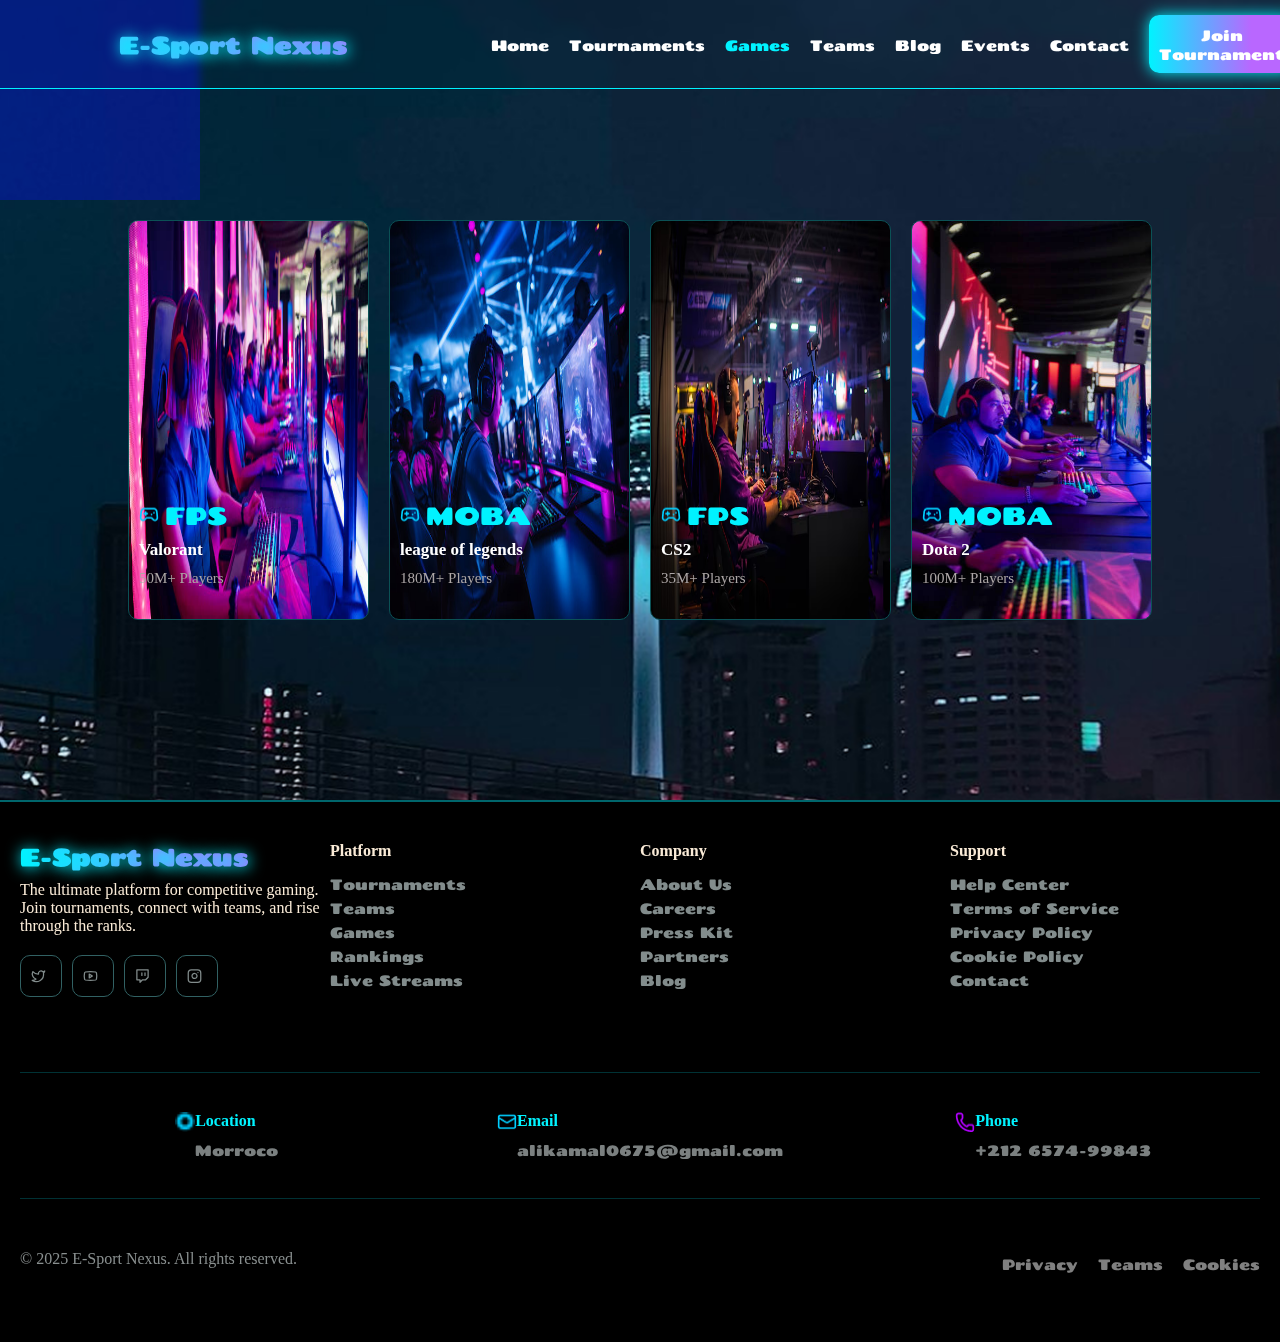
<file: muntiplie_page/games.html>
<!DOCTYPE html>
<html lang="en">
<head>
    <meta charset="UTF-8">
    <meta name="viewport" content="width=device-width, initial-scale=1.0">
    <title>ESPORT GAMMING</title>
    <meta name="description" content="this website make for esport gaming">
        <link rel="stylesheet" href="https://cdnjs.cloudflare.com/ajax/libs/font-awesome/6.4.0/css/all.min.css">
    <link rel="stylesheet" href="style.css">
    <link rel="preconnect" href="https://fonts.googleapis.com">
<link rel="preconnect" href="https://fonts.gstatic.com" crossorigin>
<link href="https://fonts.googleapis.com/css2?family=Chango&family=Press+Start+2P&display=swap" rel="stylesheet">
</head>
<body class="body_website">
    <header>
        <h2 class="name_site">E-Sport Nexus</h2>
        <nav>
            <ul>
                <li><a href="../index.html">Home</a></li>
                <li><a href="tournament.html">Tournaments</a></li>
                <li><a id="games" href="games.html">Games</a></li>
                <li><a href="teams.html">Teams</a></li>
                <li><a href="blog.html">Blog</a></li>
                <li><a href="event.html">Events</a></li>
                <li><a href="contact.html">Contact</a></li>
                <li class="join_tournement"><a href="join_tournement.html">Join Tournament</a></li>
                
            </ul>
        </nav>
    </header>
    
    <main class="main_tournament">
            <div class="body--website--image"></div>

        <div class="all_box_games">
            <div class="box_games" style=" background: url(image/game4.jpg);background-size:100% 100%;">
                <div class="contnent_box">
                    <div class="box_center">
                        <div >
                            <img src="image/game.png" alt="games picture">
                            <span>FPS</span>
                        </div>
                        <h3>Valorant</h3>
                        <p>50M+ Players</p>
                    </div>
                    
                </div>
                
            </div>
            <div class="box_games" style=" background: url(image/game1.jpg);background-size:100% 100%;">
                <div class="contnent_box">
                    <div class="box_center">
                        <div >
                            <img src="image/game.png" alt="games picture">
                            <span>MOBA</span>
                        </div>
                        <h3>league of legends</h3>
                        <p>180M+ Players</p>
                    </div>
                    
                </div>
            </div>
            <div class="box_games" style=" background: url(image/game2.jpg);background-size:100% 100%;">
                <div class="contnent_box">
                    <div class="box_center">
                        <div >
                            <img src="image/game.png" alt="games picture">
                            <span>FPS</span>
                        </div>
                        <h3>CS2</h3>
                        <p>35M+ Players</p>
                    </div>
                    
                </div>
            </div>
            <div class="box_games" style=" background: url(image/game3.jpg);background-size:100% 100%;">
                <div class="contnent_box">
                    <div class="box_center">
                        <div >
                            <img src="image/game.png" alt="games picture">
                            <span>MOBA</span>
                        </div>
                        <h3>Dota 2</h3>
                        <p>100M+ Players</p>
                    </div>
                    
                </div>
            </div>
        </div>
    </main>
   <footer>

        <div class="informations">
            <div class="information" class="icons">
                <h2>E-Sport Nexus</h2>
                <p>The ultimate platform for competitive gaming. Join tournaments, connect with teams, and rise through the ranks.</p>
                <div class="icon_apps">
                    <a href="#" class="w-10 h-10 rounded-lg border border-[#00CFFF]/30 flex items-center justify-center text-[#00CFFF] hover:bg-[#00CFFF]/10 hover:border-[#00CFFF] transition-all duration-300" aria-label="Twitter" tabindex="0" style="transform: none;"><svg xmlns="http://www.w3.org/2000/svg" width="20" height="20" viewBox="0 0 24 24" fill="none" stroke="currentColor" stroke-width="2" stroke-linecap="round" stroke-linejoin="round" class="lucide lucide-twitter" aria-hidden="true"><path d="M22 4s-.7 2.1-2 3.4c1.6 10-9.4 17.3-18 11.6 2.2.1 4.4-.6 6-2C3 15.5.5 9.6 3 5c2.2 2.6 5.6 4.1 9 4-.9-4.2 4-6.6 7-3.8 1.1 0 3-1.2 3-1.2z"></path></svg></a>

                    <a href="#" class="w-10 h-10 rounded-lg border border-[#00CFFF]/30 flex items-center justify-center text-[#00CFFF] hover:bg-[#00CFFF]/10 hover:border-[#00CFFF] transition-all duration-300" aria-label="YouTube" tabindex="0" style="transform: none;"><svg xmlns="http://www.w3.org/2000/svg" width="20" height="20" viewBox="0 0 24 24" fill="none" stroke="currentColor" stroke-width="2" stroke-linecap="round" stroke-linejoin="round" class="lucide lucide-youtube" aria-hidden="true"><path d="M2.5 17a24.12 24.12 0 0 1 0-10 2 2 0 0 1 1.4-1.4 49.56 49.56 0 0 1 16.2 0A2 2 0 0 1 21.5 7a24.12 24.12 0 0 1 0 10 2 2 0 0 1-1.4 1.4 49.55 49.55 0 0 1-16.2 0A2 2 0 0 1 2.5 17"></path><path d="m10 15 5-3-5-3z"></path></svg></a>

                    <a href="#" class="w-10 h-10 rounded-lg border border-[#00CFFF]/30 flex items-center justify-center text-[#00CFFF] hover:bg-[#00CFFF]/10 hover:border-[#00CFFF] transition-all duration-300" aria-label="Twitch" tabindex="0" style="transform: none;"><svg xmlns="http://www.w3.org/2000/svg" width="20" height="20" viewBox="0 0 24 24" fill="none" stroke="currentColor" stroke-width="2" stroke-linecap="round" stroke-linejoin="round" class="lucide lucide-twitch" aria-hidden="true"><path d="M21 2H3v16h5v4l4-4h5l4-4V2zm-10 9V7m5 4V7"></path></svg></a>

                    <a href="#" class="w-10 h-10 rounded-lg border border-[#00CFFF]/30 flex items-center justify-center text-[#00CFFF] hover:bg-[#00CFFF]/10 hover:border-[#00CFFF] transition-all duration-300" aria-label="Instagram" tabindex="0" style="transform: none;"><svg xmlns="http://www.w3.org/2000/svg" width="20" height="20" viewBox="0 0 24 24" fill="none" stroke="currentColor" stroke-width="2" stroke-linecap="round" stroke-linejoin="round" class="lucide lucide-instagram" aria-hidden="true"><rect width="20" height="20" x="2" y="2" rx="5" ry="5"></rect><path d="M16 11.37A4 4 0 1 1 12.63 8 4 4 0 0 1 16 11.37z"></path><line x1="17.5" x2="17.51" y1="6.5" y2="6.5"></line></svg></a>
                    
                </div>
            </div>
            <div class="information">
                <h3>Platform</h3>
                <ul>
                    <li><a href="#">Tournaments</a> </li>
                    <li><a href="#">Teams</a> </li>
                    <li><a href="#">Games</a> </li>
                    <li><a href="#">Rankings</a> </li>
                    <li><a href="#">Live Streams</a> </li>
                </ul>
            </div>
            <div class="information">
                <h3>Company</h3>
                <ul>
                    <li><a href="#">About Us</a> </li>
                    <li><a href="#">Careers</a> </li>
                    <li><a href="#">Press Kit</a> </li>
                    <li><a href="#">Partners</a> </li>
                    <li><a href="#">Blog</a> </li>
                </ul>
            </div>
            <div class="information">
                <h3>Support</h3>
                <ul>
                    <li><a href="#">Help Center</a> </li>
                    <li><a href="#">Terms of Service</a> </li>
                    <li><a href="#">Privacy Policy</a> </li>
                    <li><a href="#">Cookie Policy</a> </li>
                    <li><a href="#">Contact</a> </li>
                </ul>
            </div>
        </div>

        <div class="contact_link">
            <div class="location_phone_email">
                <!-- <i id="map" class="fa-solid fa-map-location"></i> -->
                 <img src=" image/locale.png" alt="icon locale">
                <div>
                    <h3>Location</h3>
                    <a href="#">Morroco</a>
                </div>
            </div>
            <div class="location_phone_email">
                <!-- <i id="gmail" class="fa-solid fa-message"></i> -->
                 <img src=" image/email.png" alt="icon email">
                <div>
                    <h3>Email</h3>
                    <a href="mailto:alikamal0675@gmail.com" itemprop="email">alikamal0675@gmail.com</a>
                </div>
            </div>
            <div class="location_phone_email">
                 <img src=" image/phone.png" alt="icon phone">
                <div>
                    <h3>Phone</h3>
                    <a href="tel:+212657499843">+212 6574-99843</a>
                </div>
            </div>
        </div>

        <div class="final_footer">
            <div class="years">
               <p>© 2025 E-Sport Nexus. All rights reserved.</p> 
            </div>
            <div >
                <ul class="cookies" style="color: grey;">
                    <li><a style="color: grey;" href="#">Privacy</a></li>
                    <li><a style="color: grey;" href="#">Teams</a></li>
                    <li><a style="color: grey;" href="#">Cookies</a></li>
                </ul>
            </div>
        </div>
    </footer>
</body>
</html>
</file>
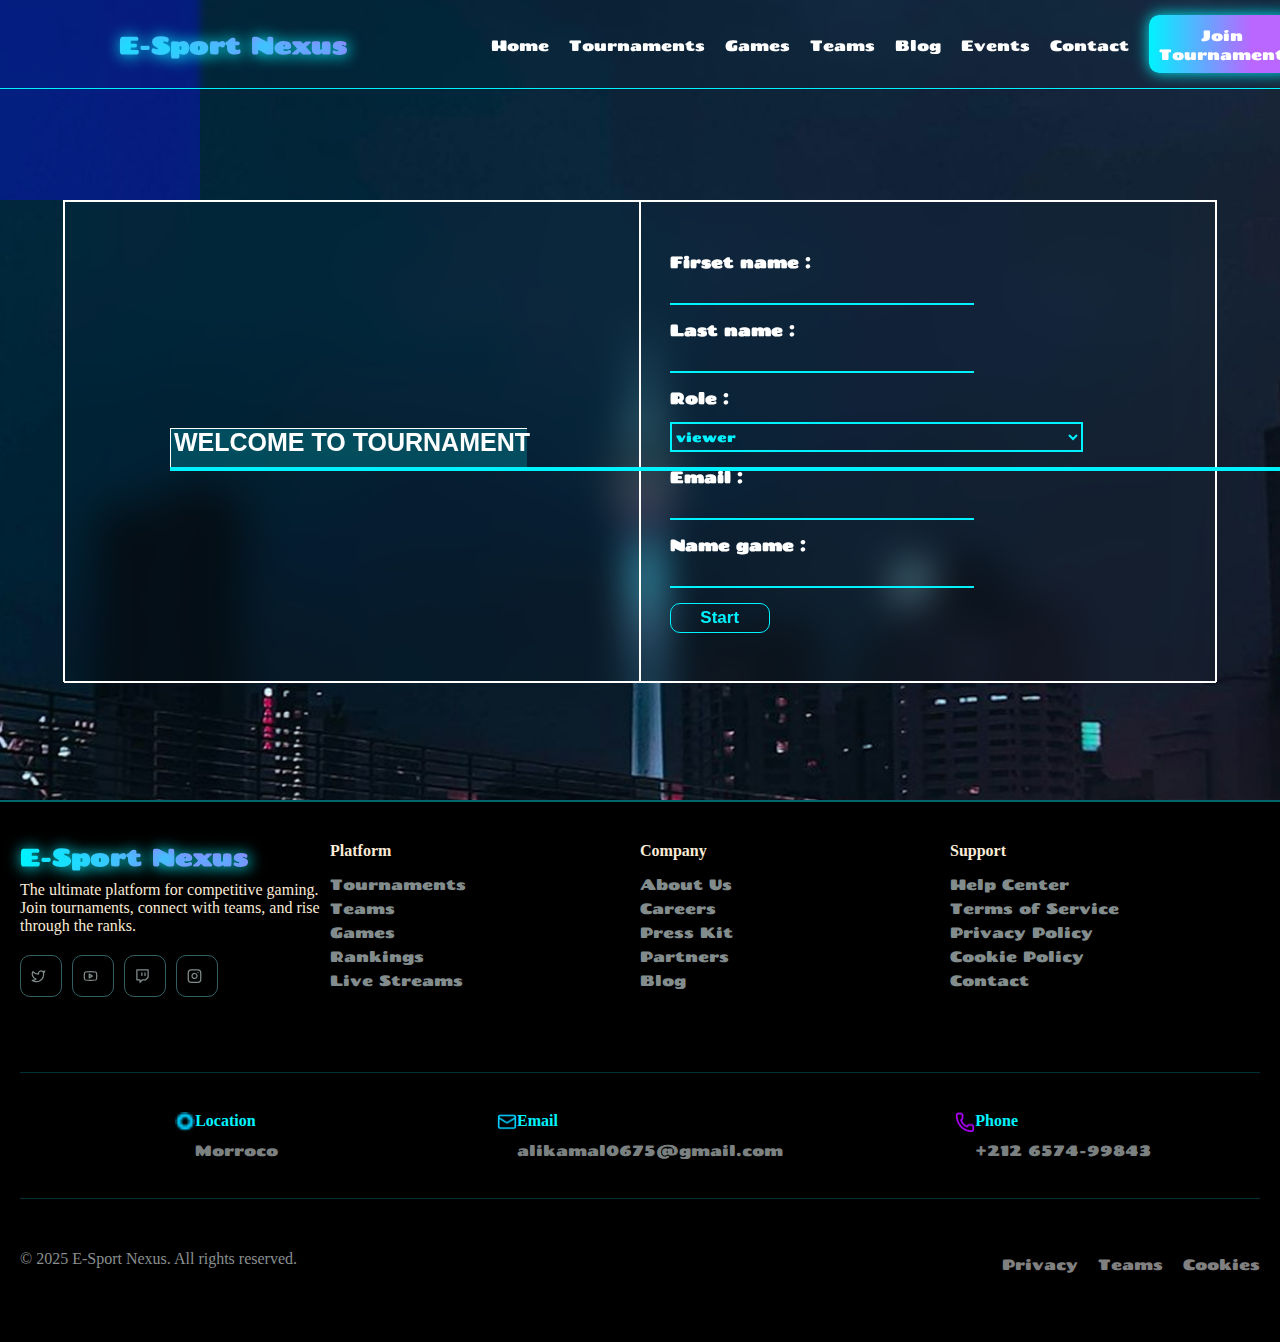
<file: muntiplie_page/join_tournement.html>
<!DOCTYPE html>
<html lang="en">
<head>
    <meta charset="UTF-8">
    <meta name="viewport" content="width=device-width, initial-scale=1.0">
    <title>ESPORT GAMMING</title>
    <meta name="description" content="this website make for esport gaming">
        <link rel="stylesheet" href="https://cdnjs.cloudflare.com/ajax/libs/font-awesome/6.4.0/css/all.min.css">
    <link rel="stylesheet" href="style.css">
    <link rel="preconnect" href="https://fonts.googleapis.com">
<link rel="preconnect" href="https://fonts.gstatic.com" crossorigin>
<link href="https://fonts.googleapis.com/css2?family=Chango&family=Press+Start+2P&display=swap" rel="stylesheet">
</head>
<body class="body_website">
    <header>
        <h2 class="name_site">E-Sport Nexus</h2>
        <nav>
            <ul>
                <li><a href="../index.html">Home</a></li>
                <li><a href="tournament.html">Tournaments</a></li>
                <li><a href="games.html">Games</a></li>
                <li><a href="teams.html">Teams</a></li>
                <li><a href="blog.html">Blog</a></li>
                <li><a href="event.html">Events</a></li>
                <li><a href="contact.html">Contact</a></li>
                <li class="join_tournement"><a id="join_tournement" href="join_tournement.html">Join Tournament</a></li>
                
            </ul>
        </nav>
    </header>
    
    <main class="main_join_tournament">
        <div class="box--tourament">
            <div class="box--left--tour">
                <h3 class="message--welcome">WELCOME TO TOURNAMENT</h3>
            </div>
            <div class="box--right--tour">
                <div>
                <label for="first_name">Firset name : <br><input type="text"  id="first_name"></label>
                <label for="last_name"><br>Last name : <br><input type="text"  id="first_name"></label>
                <label for="les_choix"><br>Role  : <br><select name="" id="les_choix">
                    <option>viewer</option>
                    <option >player</option>
                </select></label>
                <label for="email"><br>Email : <br><input type="email"  id="email"></label>
                <label for="name_game"><br>Name game : <br><input type="text"  id="first_name"></label>
                <br>
                <button class="start_tournament" type="submit">Start</button>
                </div>
            </div>
        </div>
    </main>
   <footer>

        <div class="informations">
            <div class="information" class="icons">
                <h2>E-Sport Nexus</h2>
                <p>The ultimate platform for competitive gaming. Join tournaments, connect with teams, and rise through the ranks.</p>
                <div class="icon_apps">
                    <a href="#" class="w-10 h-10 rounded-lg border border-[#00CFFF]/30 flex items-center justify-center text-[#00CFFF] hover:bg-[#00CFFF]/10 hover:border-[#00CFFF] transition-all duration-300" aria-label="Twitter" tabindex="0" style="transform: none;"><svg xmlns="http://www.w3.org/2000/svg" width="20" height="20" viewBox="0 0 24 24" fill="none" stroke="currentColor" stroke-width="2" stroke-linecap="round" stroke-linejoin="round" class="lucide lucide-twitter" aria-hidden="true"><path d="M22 4s-.7 2.1-2 3.4c1.6 10-9.4 17.3-18 11.6 2.2.1 4.4-.6 6-2C3 15.5.5 9.6 3 5c2.2 2.6 5.6 4.1 9 4-.9-4.2 4-6.6 7-3.8 1.1 0 3-1.2 3-1.2z"></path></svg></a>

                    <a href="#" class="w-10 h-10 rounded-lg border border-[#00CFFF]/30 flex items-center justify-center text-[#00CFFF] hover:bg-[#00CFFF]/10 hover:border-[#00CFFF] transition-all duration-300" aria-label="YouTube" tabindex="0" style="transform: none;"><svg xmlns="http://www.w3.org/2000/svg" width="20" height="20" viewBox="0 0 24 24" fill="none" stroke="currentColor" stroke-width="2" stroke-linecap="round" stroke-linejoin="round" class="lucide lucide-youtube" aria-hidden="true"><path d="M2.5 17a24.12 24.12 0 0 1 0-10 2 2 0 0 1 1.4-1.4 49.56 49.56 0 0 1 16.2 0A2 2 0 0 1 21.5 7a24.12 24.12 0 0 1 0 10 2 2 0 0 1-1.4 1.4 49.55 49.55 0 0 1-16.2 0A2 2 0 0 1 2.5 17"></path><path d="m10 15 5-3-5-3z"></path></svg></a>

                    <a href="#" class="w-10 h-10 rounded-lg border border-[#00CFFF]/30 flex items-center justify-center text-[#00CFFF] hover:bg-[#00CFFF]/10 hover:border-[#00CFFF] transition-all duration-300" aria-label="Twitch" tabindex="0" style="transform: none;"><svg xmlns="http://www.w3.org/2000/svg" width="20" height="20" viewBox="0 0 24 24" fill="none" stroke="currentColor" stroke-width="2" stroke-linecap="round" stroke-linejoin="round" class="lucide lucide-twitch" aria-hidden="true"><path d="M21 2H3v16h5v4l4-4h5l4-4V2zm-10 9V7m5 4V7"></path></svg></a>

                    <a href="#" class="w-10 h-10 rounded-lg border border-[#00CFFF]/30 flex items-center justify-center text-[#00CFFF] hover:bg-[#00CFFF]/10 hover:border-[#00CFFF] transition-all duration-300" aria-label="Instagram" tabindex="0" style="transform: none;"><svg xmlns="http://www.w3.org/2000/svg" width="20" height="20" viewBox="0 0 24 24" fill="none" stroke="currentColor" stroke-width="2" stroke-linecap="round" stroke-linejoin="round" class="lucide lucide-instagram" aria-hidden="true"><rect width="20" height="20" x="2" y="2" rx="5" ry="5"></rect><path d="M16 11.37A4 4 0 1 1 12.63 8 4 4 0 0 1 16 11.37z"></path><line x1="17.5" x2="17.51" y1="6.5" y2="6.5"></line></svg></a>
                    
                </div>
            </div>
            <div class="information">
                <h3>Platform</h3>
                <ul>
                    <li><a href="#">Tournaments</a> </li>
                    <li><a href="#">Teams</a> </li>
                    <li><a href="#">Games</a> </li>
                    <li><a href="#">Rankings</a> </li>
                    <li><a href="#">Live Streams</a> </li>
                </ul>
            </div>
            <div class="information">
                <h3>Company</h3>
                <ul>
                    <li><a href="#">About Us</a> </li>
                    <li><a href="#">Careers</a> </li>
                    <li><a href="#">Press Kit</a> </li>
                    <li><a href="#">Partners</a> </li>
                    <li><a href="#">Blog</a> </li>
                </ul>
            </div>
            <div class="information">
                <h3>Support</h3>
                <ul>
                    <li><a href="#">Help Center</a> </li>
                    <li><a href="#">Terms of Service</a> </li>
                    <li><a href="#">Privacy Policy</a> </li>
                    <li><a href="#">Cookie Policy</a> </li>
                    <li><a href="#">Contact</a> </li>
                </ul>
            </div>
        </div>

        <div class="contact_link">
            <div class="location_phone_email">
                <!-- <i id="map" class="fa-solid fa-map-location"></i> -->
                 <img src=" image/locale.png" alt="icon locale">
                <div>
                    <h3>Location</h3>
                    <a href="#">Morroco</a>
                </div>
            </div>
            <div class="location_phone_email">
                <!-- <i id="gmail" class="fa-solid fa-message"></i> -->
                 <img src=" image/email.png" alt="icon email">
                <div>
                    <h3>Email</h3>
                    <a href="mailto:alikamal0675@gmail.com" itemprop="email">alikamal0675@gmail.com</a>
                </div>
            </div>
            <div class="location_phone_email">
                 <img src=" image/phone.png" alt="icon phone">
                <div>
                    <h3>Phone</h3>
                    <a href="tel:+212657499843">+212 6574-99843</a>
                </div>
            </div>
        </div>

        <div class="final_footer">
            <div class="years">
               <p>© 2025 E-Sport Nexus. All rights reserved.</p> 
            </div>
            <div >
                <ul class="cookies" style="color: grey;">
                    <li><a style="color: grey;" href="#">Privacy</a></li>
                    <li><a style="color: grey;" href="#">Teams</a></li>
                    <li><a style="color: grey;" href="#">Cookies</a></li>
                </ul>
            </div>
        </div>
    </footer>
</body>
</html>
</file>
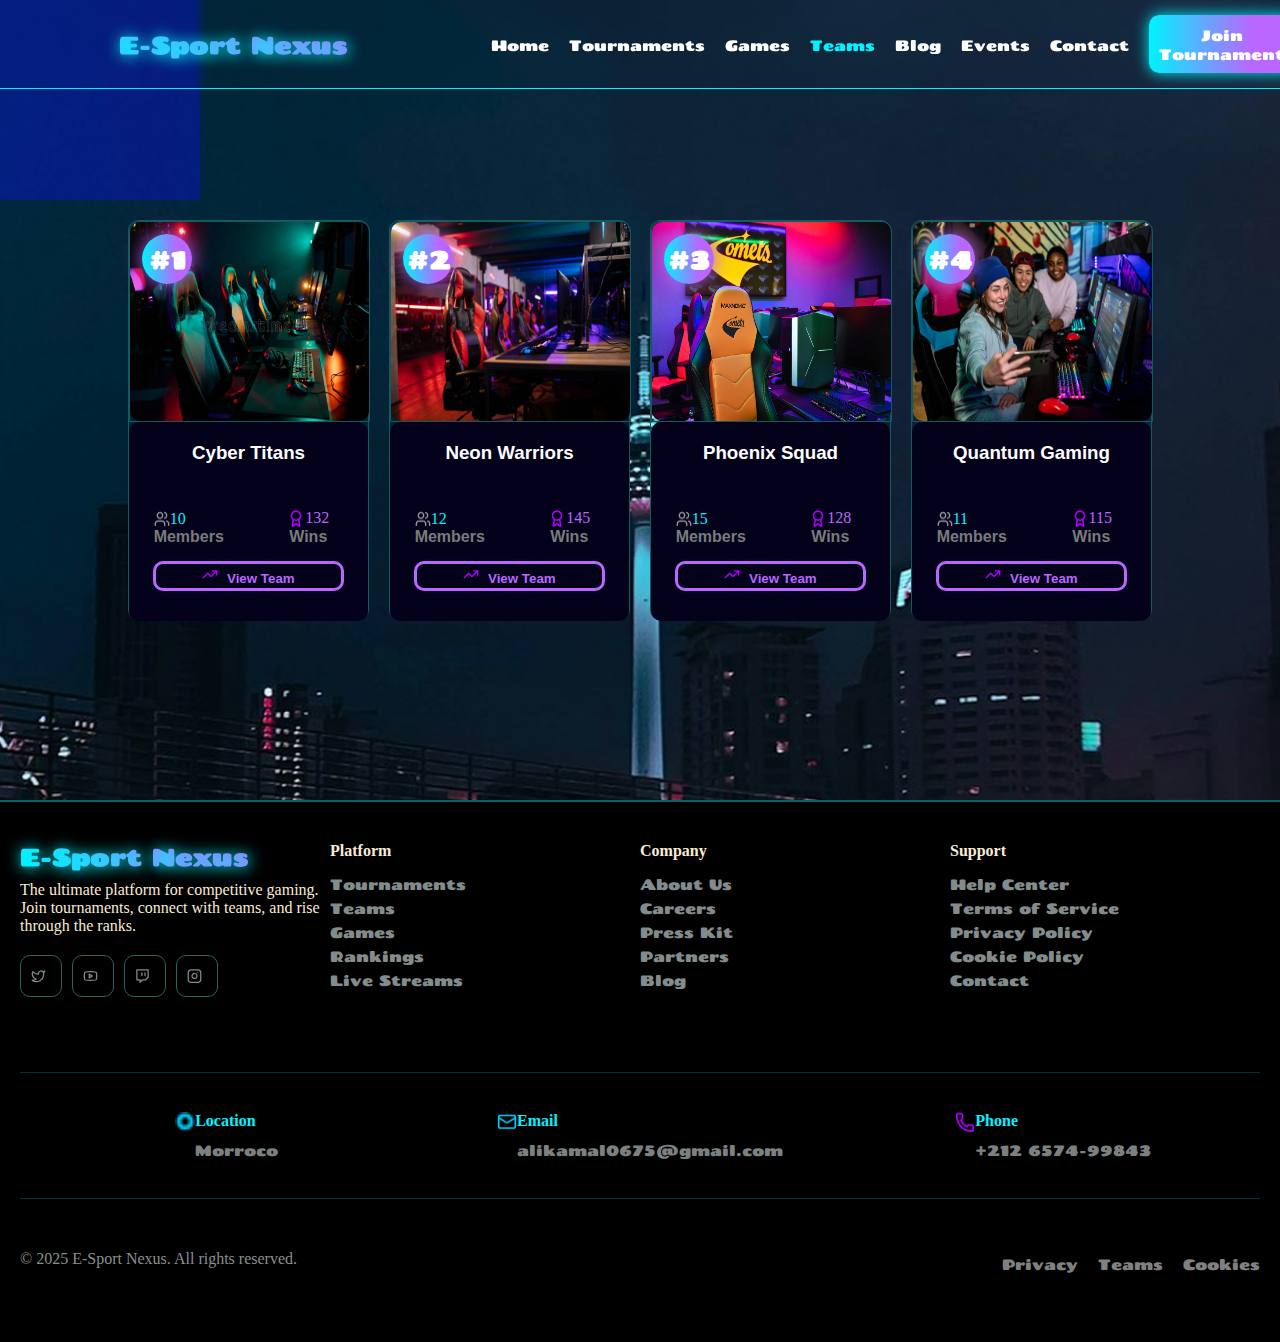
<file: muntiplie_page/teams.html>
<!DOCTYPE html>
<html lang="en">
<head>
    <meta charset="UTF-8">
    <meta name="viewport" content="width=device-width, initial-scale=1.0">
    <title>Document</title>
    <link rel="stylesheet" href="https://cdnjs.cloudflare.com/ajax/libs/font-awesome/6.4.0/css/all.min.css">
    <link rel="stylesheet" href="style.css">
    <link rel="preconnect" href="https://fonts.googleapis.com">
<link rel="preconnect" href="https://fonts.gstatic.com" crossorigin>
<link href="https://fonts.googleapis.com/css2?family=Chango&family=Press+Start+2P&display=swap" rel="stylesheet">
</head>
<body class="body_website">
    <header>
        <h2 class="name_site">E-Sport Nexus</h2>
        <nav>
            <ul>
                <li><a href="../index.html">Home</a></li>
                <li><a href="tournament.html">Tournaments</a></li>
                <li><a href="games.html">Games</a></li>
                <li><a id="teams" href="teams.html">Teams</a></li>
                <li><a href="blog.html">Blog</a></li>
                <li><a href="event.html">Events</a></li>
                <li><a href="contact.html">Contact</a></li>
                <li class="join_tournement"><a href="join_tournement.html">Join Tournament</a></li>
                
            </ul>
        </nav>
    </header>
    <main class="main_teams">
        <div class="all_box_teams">
            <div class="box_team">
                <div class="box_image">
                    <img src="image/game5.webp" alt="">
                    <div class="number_one">#1</div>
                </div>
                <div class="box_info_team">
                    <h3>Cyber Titans</h3>
                    <div class="wins_members">
                        <div class="members">
                            <div class="logo">
                                <img src="image/two_person.png" alt="">
                                <p class="logo_p_1">10</p>
                            </div>
                            <p class="logo_name">Members</p>
                        </div>
                        <div class="wins">
                            <div class="logo">
                                <img src="image/ja2iza.png" alt="">
                                <p class="logo_p_2">132</p>
                            </div>
                            <p class="logo_name">Wins</p>
                        </div>
                    </div>
                    <button class="view_team" type="submit"><img src="image/arrow.png" alt=""> View Team</button>
                </div>
            </div>

            <div class="box_team">
                <div class="box_image">
                    <img src="image/game6.jpg" alt="">
                    <div class="number_one">#2</div>
                </div>
                <div class="box_info_team">
                    <h3>Neon Warriors</h3>
                    <div class="wins_members">
                        <div class="members">
                            <div class="logo">
                                <img src="image/two_person.png" alt="">
                                <p class="logo_p_1">12</p>
                            </div>
                            <p class="logo_name">Members</p>
                        </div>
                        <div class="wins">
                            <div class="logo">
                                <img src="image/ja2iza.png" alt="">
                                <p class="logo_p_2">145</p>
                            </div>
                            <p class="logo_name">Wins</p>
                        </div>
                    </div>
                    <button class="view_team" type="submit"><img src="image/arrow.png" alt=""> View Team</button>
                </div>
            </div>

            <div class="box_team">
                <div class="box_image">
                    <img src="image/game7.jpg" alt="">
                    <div class="number_one">#3</div>
                </div>
                <div class="box_info_team">
                    <h3>Phoenix Squad</h3>
                    <div class="wins_members">
                        <div class="members">
                            <div class="logo">
                                <img src="image/two_person.png" alt="">
                                <p class="logo_p_1">15</p>
                            </div>
                            <p class="logo_name">Members</p>
                        </div>
                        <div class="wins">
                            <div class="logo">
                                <img src="image/ja2iza.png" alt="">
                                <p class="logo_p_2">128</p>
                            </div>
                            <p class="logo_name">Wins</p>
                        </div>
                    </div>
                    <button class="view_team" type="submit"><img src="image/arrow.png" alt=""> View Team</button>
                </div>
            </div>
            <div class="box_team">
                <div class="box_image">
                    <img src="image/game8.jpg" alt="">
                    <div class="number_one">#4</div>
                </div>
                <div class="box_info_team">
                    <h3>Quantum Gaming</h3>
                    <div class="wins_members">
                        <div class="members">
                            <div class="logo">
                                <img src="image/two_person.png" alt="">
                                <p class="logo_p_1">11</p>
                            </div>
                            <p class="logo_name">Members</p>
                        </div>
                        <div class="wins">
                            <div class="logo">
                                <img src="image/ja2iza.png" alt="">
                                <p class="logo_p_2">115</p>
                            </div>
                            <p class="logo_name">Wins</p>
                        </div>
                    </div>
                    <button class="view_team" type="submit"><img src="image/arrow.png" alt=""> View Team</button>
                </div>
            </div>
        </div>
    </main>
    
    <footer>

        <div class="informations">
            <div class="information" class="icons">
                <h2>E-Sport Nexus</h2>
                <p>The ultimate platform for competitive gaming. Join tournaments, connect with teams, and rise through the ranks.</p>
                <div class="icon_apps">
                    <a href="#" class="w-10 h-10 rounded-lg border border-[#00CFFF]/30 flex items-center justify-center text-[#00CFFF] hover:bg-[#00CFFF]/10 hover:border-[#00CFFF] transition-all duration-300" aria-label="Twitter" tabindex="0" style="transform: none;"><svg xmlns="http://www.w3.org/2000/svg" width="20" height="20" viewBox="0 0 24 24" fill="none" stroke="currentColor" stroke-width="2" stroke-linecap="round" stroke-linejoin="round" class="lucide lucide-twitter" aria-hidden="true"><path d="M22 4s-.7 2.1-2 3.4c1.6 10-9.4 17.3-18 11.6 2.2.1 4.4-.6 6-2C3 15.5.5 9.6 3 5c2.2 2.6 5.6 4.1 9 4-.9-4.2 4-6.6 7-3.8 1.1 0 3-1.2 3-1.2z"></path></svg></a>

                    <a href="#" class="w-10 h-10 rounded-lg border border-[#00CFFF]/30 flex items-center justify-center text-[#00CFFF] hover:bg-[#00CFFF]/10 hover:border-[#00CFFF] transition-all duration-300" aria-label="YouTube" tabindex="0" style="transform: none;"><svg xmlns="http://www.w3.org/2000/svg" width="20" height="20" viewBox="0 0 24 24" fill="none" stroke="currentColor" stroke-width="2" stroke-linecap="round" stroke-linejoin="round" class="lucide lucide-youtube" aria-hidden="true"><path d="M2.5 17a24.12 24.12 0 0 1 0-10 2 2 0 0 1 1.4-1.4 49.56 49.56 0 0 1 16.2 0A2 2 0 0 1 21.5 7a24.12 24.12 0 0 1 0 10 2 2 0 0 1-1.4 1.4 49.55 49.55 0 0 1-16.2 0A2 2 0 0 1 2.5 17"></path><path d="m10 15 5-3-5-3z"></path></svg></a>

                    <a href="#" class="w-10 h-10 rounded-lg border border-[#00CFFF]/30 flex items-center justify-center text-[#00CFFF] hover:bg-[#00CFFF]/10 hover:border-[#00CFFF] transition-all duration-300" aria-label="Twitch" tabindex="0" style="transform: none;"><svg xmlns="http://www.w3.org/2000/svg" width="20" height="20" viewBox="0 0 24 24" fill="none" stroke="currentColor" stroke-width="2" stroke-linecap="round" stroke-linejoin="round" class="lucide lucide-twitch" aria-hidden="true"><path d="M21 2H3v16h5v4l4-4h5l4-4V2zm-10 9V7m5 4V7"></path></svg></a>

                    <a href="#" class="w-10 h-10 rounded-lg border border-[#00CFFF]/30 flex items-center justify-center text-[#00CFFF] hover:bg-[#00CFFF]/10 hover:border-[#00CFFF] transition-all duration-300" aria-label="Instagram" tabindex="0" style="transform: none;"><svg xmlns="http://www.w3.org/2000/svg" width="20" height="20" viewBox="0 0 24 24" fill="none" stroke="currentColor" stroke-width="2" stroke-linecap="round" stroke-linejoin="round" class="lucide lucide-instagram" aria-hidden="true"><rect width="20" height="20" x="2" y="2" rx="5" ry="5"></rect><path d="M16 11.37A4 4 0 1 1 12.63 8 4 4 0 0 1 16 11.37z"></path><line x1="17.5" x2="17.51" y1="6.5" y2="6.5"></line></svg></a>
                    
                </div>
            </div>
            <div class="information">
                <h3>Platform</h3>
                <ul>
                    <li><a href="#">Tournaments</a> </li>
                    <li><a href="#">Teams</a> </li>
                    <li><a href="#">Games</a> </li>
                    <li><a href="#">Rankings</a> </li>
                    <li><a href="#">Live Streams</a> </li>
                </ul>
            </div>
            <div class="information">
                <h3>Company</h3>
                <ul>
                    <li><a href="#">About Us</a> </li>
                    <li><a href="#">Careers</a> </li>
                    <li><a href="#">Press Kit</a> </li>
                    <li><a href="#">Partners</a> </li>
                    <li><a href="#">Blog</a> </li>
                </ul>
            </div>
            <div class="information">
                <h3>Support</h3>
                <ul>
                    <li><a href="#">Help Center</a> </li>
                    <li><a href="#">Terms of Service</a> </li>
                    <li><a href="#">Privacy Policy</a> </li>
                    <li><a href="#">Cookie Policy</a> </li>
                    <li><a href="#">Contact</a> </li>
                </ul>
            </div>
        </div>

        <div class="contact_link">
            <div class="location_phone_email">
                <!-- <i id="map" class="fa-solid fa-map-location"></i> -->
                 <img src=" image/locale.png" alt="">
                <div>
                    <h3>Location</h3>
                    <a href="#">Morroco</a>
                </div>
            </div>
            <div class="location_phone_email">
                <!-- <i id="gmail" class="fa-solid fa-message"></i> -->
                 <img src=" image/email.png" alt="">
                <div>
                    <h3>Email</h3>
                    <a href="mailto:alikamal0675@gmail.com" itemprop="email">alikamal0675@gmail.com</a>
                </div>
            </div>
            <div class="location_phone_email">
                 <img src=" image/phone.png" alt="">
                <div>
                    <h3>Phone</h3>
                    <a href="tel:+212657499843">+212 6574-99843</a>
                </div>
            </div>
        </div>

        <div class="final_footer">
            <div class="years">
               <p>© 2025 E-Sport Nexus. All rights reserved.</p> 
            </div>
            <div >
                <ul class="cookies" style="color: grey;">
                    <li><a style="color: grey;" href="#">Privacy</a></li>
                    <li><a style="color: grey;" href="#">Teams</a></li>
                    <li><a style="color: grey;" href="#">Cookies</a></li>
                </ul>
            </div>
        </div>
    </footer>
</body>
</html>
</file>
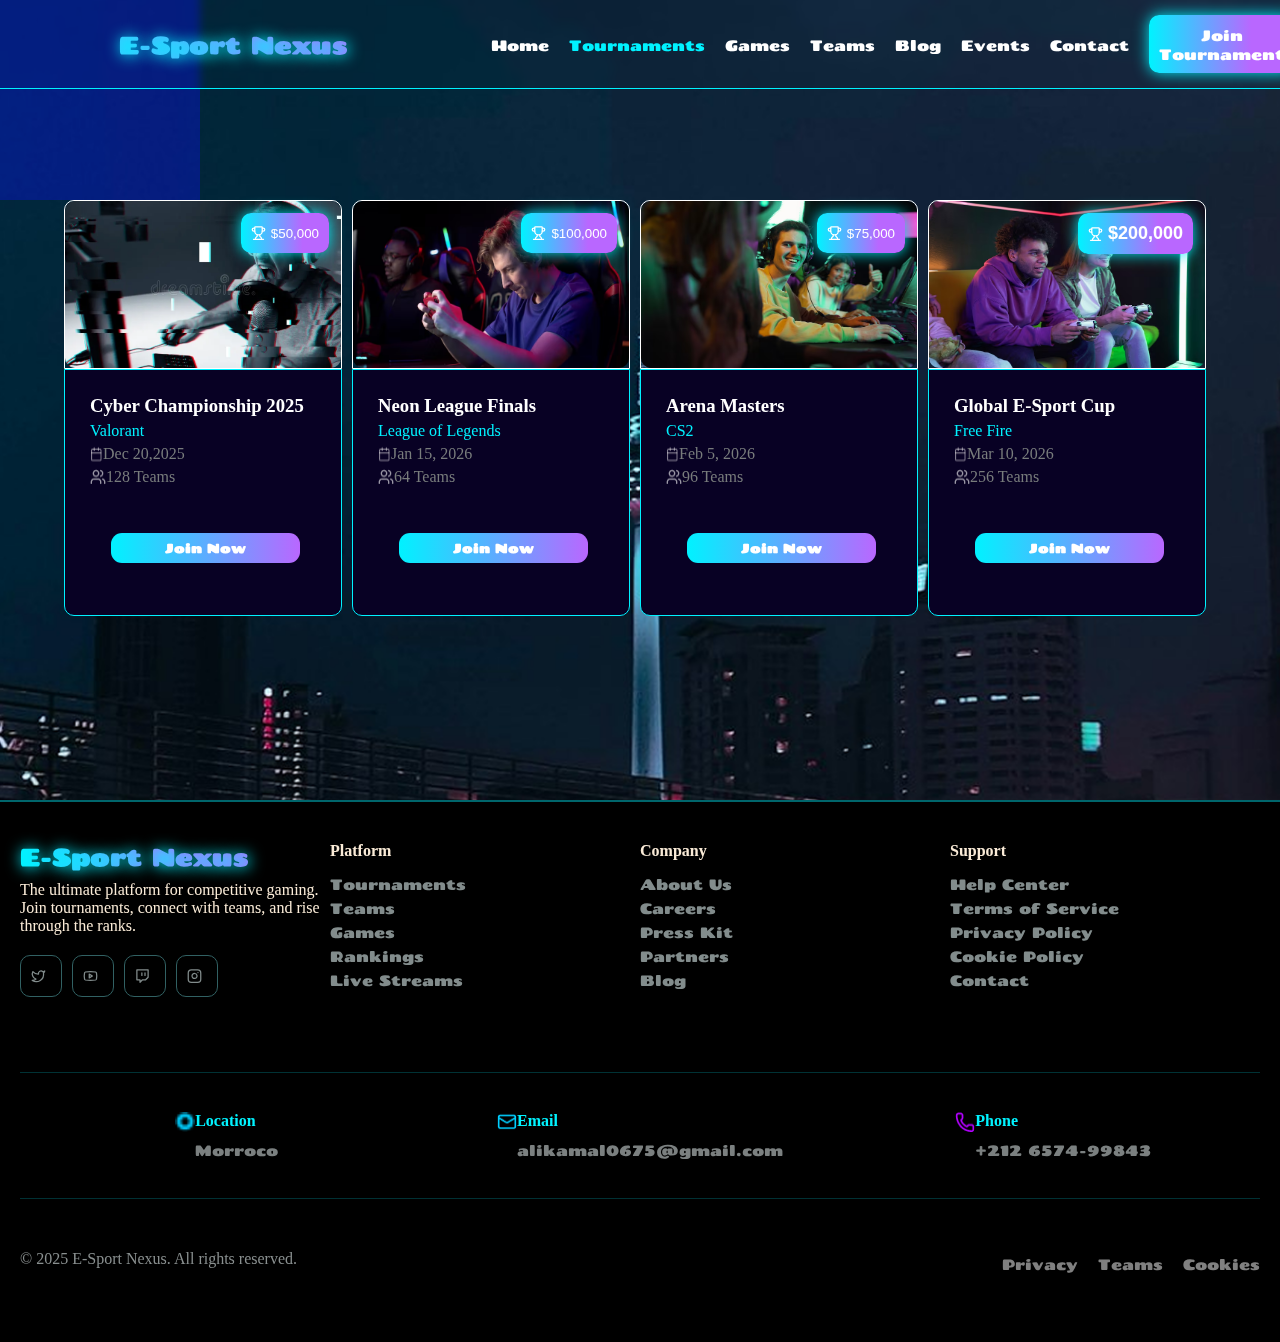
<file: muntiplie_page/tournament.html>
<!DOCTYPE html>
<html lang="en">
<head>
    <meta charset="UTF-8">
    <meta name="viewport" content="width=device-width, initial-scale=1.0">
    <title>ESPORT GAMMING</title>
    <meta name="description" content="this website make for esport gaming">
        <link rel="stylesheet" href="https://cdnjs.cloudflare.com/ajax/libs/font-awesome/6.4.0/css/all.min.css">
    <link rel="stylesheet" href="style.css">
    <link rel="preconnect" href="https://fonts.googleapis.com">
<link rel="preconnect" href="https://fonts.gstatic.com" crossorigin>
<link href="https://fonts.googleapis.com/css2?family=Chango&family=Press+Start+2P&display=swap" rel="stylesheet">
</head>
<body class="body_website">
    <header>
        <h2 class="name_site">E-Sport Nexus</h2>
        <nav>
            <ul>
                <li><a href="../index.html">Home</a></li>
                <li><a id="tournament" href="tournament.html">Tournaments</a></li>
                <li><a href="games.html">Games</a></li>
                <li><a href="teams.html">Teams</a></li>
                <li><a href="blog.html">Blog</a></li>
                <li><a href="event.html">Events</a></li>
                <li><a href="contact.html">Contact</a></li>
                <li class="join_tournement"><a href="join_tournement.html">Join Tournament</a></li>
                
            </ul>
        </nav>
    </header>
    <main class="main_tournament">
            <div class="body--website--image"></div>

        <div class="tournament">
            <div class="tournament_box">
                <div class="tournament_img">
                    <img  src="image/tournement1.webp" alt="picture tournament">
                    <button class="prix_tournament" type="submit"><svg xmlns="http://www.w3.org/2000/svg" width="24" height="24" viewBox="0 0 24 24" fill="none" stroke="currentColor" stroke-width="2" stroke-linecap="round" stroke-linejoin="round" class="lucide lucide-trophy mr-2" aria-hidden="true"><path d="M10 14.66v1.626a2 2 0 0 1-.976 1.696A5 5 0 0 0 7 21.978"></path><path d="M14 14.66v1.626a2 2 0 0 0 .976 1.696A5 5 0 0 1 17 21.978"></path><path d="M18 9h1.5a1 1 0 0 0 0-5H18"></path><path d="M4 22h16"></path><path d="M6 9a6 6 0 0 0 12 0V3a1 1 0 0 0-1-1H7a1 1 0 0 0-1 1z"></path><path d="M6 9H4.5a1 1 0 0 1 0-5H6"></path></svg>$50,000</button>
                </div>
                <div class="tournament_info">
                    <h3 class="name_tourn">Cyber Championship 2025</h3>
                    <p class="name_game">Valorant</p>
                    <div class="box_date">
                        <img src="image/date.png" alt="icon date">
                        <p>Dec 20,2025</p>
                    </div>
                    <div class="box_person">
                        <img src="image/two_person.png" alt="icon person">
                        <p>128 Teams</p>
                    </div>
                    <div class="box_bottom">
                        <button type="submit" class="button_join">Join Now</button>
                    </div>
                </div>
            </div>
            <div class="tournament_box">
                <div class="tournament_img">
                    <img src="image/tournament2.jpg" alt="picture tournament">
                    <button class="prix_tournament" type="submit"><svg xmlns="http://www.w3.org/2000/svg" width="24" height="24" viewBox="0 0 24 24" fill="none" stroke="currentColor" stroke-width="2" stroke-linecap="round" stroke-linejoin="round" class="lucide lucide-trophy mr-2" aria-hidden="true"><path d="M10 14.66v1.626a2 2 0 0 1-.976 1.696A5 5 0 0 0 7 21.978"></path><path d="M14 14.66v1.626a2 2 0 0 0 .976 1.696A5 5 0 0 1 17 21.978"></path><path d="M18 9h1.5a1 1 0 0 0 0-5H18"></path><path d="M4 22h16"></path><path d="M6 9a6 6 0 0 0 12 0V3a1 1 0 0 0-1-1H7a1 1 0 0 0-1 1z"></path><path d="M6 9H4.5a1 1 0 0 1 0-5H6"></path></svg>$100,000</button>
                </div>
                <div class="tournament_info">
                    <h3 class="name_tourn">Neon League Finals</h3>
                    <p class="name_game">League of Legends</p>
                    <div class="box_date">
                        <img src="image/date.png" alt="icon date">
                        <p>Jan 15, 2026</p>
                    </div>
                    <div class="box_person">
                        <img src="image/two_person.png" alt="icon person">
                        <p>64 Teams</p>
                    </div>
                    <div class="box_bottom">
                        <button type="submit" class="button_join">Join Now</button>
                    </div>
                </div>
            </div>
            <div class="tournament_box">
                <div class="tournament_img" >
                    <img src="image/tournament3.jpg" alt="picture tournament">
                    <button class="prix_tournament" type="submit"><svg xmlns="http://www.w3.org/2000/svg" width="24" height="24" viewBox="0 0 24 24" fill="none" stroke="currentColor" stroke-width="2" stroke-linecap="round" stroke-linejoin="round" class="lucide lucide-trophy mr-2" aria-hidden="true"><path d="M10 14.66v1.626a2 2 0 0 1-.976 1.696A5 5 0 0 0 7 21.978"></path><path d="M14 14.66v1.626a2 2 0 0 0 .976 1.696A5 5 0 0 1 17 21.978"></path><path d="M18 9h1.5a1 1 0 0 0 0-5H18"></path><path d="M4 22h16"></path><path d="M6 9a6 6 0 0 0 12 0V3a1 1 0 0 0-1-1H7a1 1 0 0 0-1 1z"></path><path d="M6 9H4.5a1 1 0 0 1 0-5H6"></path></svg>$75,000</button>
                </div>
                <div class="tournament_info">
                    <h3 class="name_tourn">Arena Masters</h3>
                    <p class="name_game">CS2</p>
                    <div class="box_date">
                        <img src="image/date.png" alt="icon date">
                        <p>Feb 5, 2026</p>
                    </div>
                    <div class="box_person">
                        <img src="image/two_person.png" alt="icon person">
                        <p>96 Teams</p>
                    </div>
                    <div class="box_bottom">
                        <button type="submit" class="button_join">Join Now</button>
                    </div>
                </div>
            </div>
            <div class="tournament_box">
                <div class="tournament_img">
                    <img src="image/tournament4.jpg" alt="picture tournament">
                    <button id="button_competing" type="submit"><svg xmlns="http://www.w3.org/2000/svg" width="24" height="24" viewBox="0 0 24 24" fill="none" stroke="currentColor" stroke-width="2" stroke-linecap="round" stroke-linejoin="round" class="lucide lucide-trophy mr-2" aria-hidden="true"><path d="M10 14.66v1.626a2 2 0 0 1-.976 1.696A5 5 0 0 0 7 21.978"></path><path d="M14 14.66v1.626a2 2 0 0 0 .976 1.696A5 5 0 0 1 17 21.978"></path><path d="M18 9h1.5a1 1 0 0 0 0-5H18"></path><path d="M4 22h16"></path><path d="M6 9a6 6 0 0 0 12 0V3a1 1 0 0 0-1-1H7a1 1 0 0 0-1 1z"></path><path d="M6 9H4.5a1 1 0 0 1 0-5H6"></path></svg>$200,000</button>
                </div>
                <div class="tournament_info">
                    <h3 class="name_tourn">Global E-Sport Cup</h3>
                    <p class="name_game">Free Fire</p>
                    <div class="box_date">
                        <img src="image/date.png" alt="icon date">
                        <p>Mar 10, 2026</p>
                    </div>
                    <div class="box_person">
                        <img src="image/two_person.png" alt="icon person">
                        <p>256 Teams</p>
                    </div>
                    <div class="box_bottom">
                        <button type="submit" class="button_join">Join Now</button>
                    </div>
                </div>
            </div>
        </div>
    </main>
    
    <footer>

        <div class="informations">
            <div class="information" class="icons">
                <h2>E-Sport Nexus</h2>
                <p>The ultimate platform for competitive gaming. Join tournaments, connect with teams, and rise through the ranks.</p>
                <div class="icon_apps">
                    <a href="#" class="w-10 h-10 rounded-lg border border-[#00CFFF]/30 flex items-center justify-center text-[#00CFFF] hover:bg-[#00CFFF]/10 hover:border-[#00CFFF] transition-all duration-300" aria-label="Twitter" tabindex="0" style="transform: none;"><svg xmlns="http://www.w3.org/2000/svg" width="20" height="20" viewBox="0 0 24 24" fill="none" stroke="currentColor" stroke-width="2" stroke-linecap="round" stroke-linejoin="round" class="lucide lucide-twitter" aria-hidden="true"><path d="M22 4s-.7 2.1-2 3.4c1.6 10-9.4 17.3-18 11.6 2.2.1 4.4-.6 6-2C3 15.5.5 9.6 3 5c2.2 2.6 5.6 4.1 9 4-.9-4.2 4-6.6 7-3.8 1.1 0 3-1.2 3-1.2z"></path></svg></a>

                    <a href="#" class="w-10 h-10 rounded-lg border border-[#00CFFF]/30 flex items-center justify-center text-[#00CFFF] hover:bg-[#00CFFF]/10 hover:border-[#00CFFF] transition-all duration-300" aria-label="YouTube" tabindex="0" style="transform: none;"><svg xmlns="http://www.w3.org/2000/svg" width="20" height="20" viewBox="0 0 24 24" fill="none" stroke="currentColor" stroke-width="2" stroke-linecap="round" stroke-linejoin="round" class="lucide lucide-youtube" aria-hidden="true"><path d="M2.5 17a24.12 24.12 0 0 1 0-10 2 2 0 0 1 1.4-1.4 49.56 49.56 0 0 1 16.2 0A2 2 0 0 1 21.5 7a24.12 24.12 0 0 1 0 10 2 2 0 0 1-1.4 1.4 49.55 49.55 0 0 1-16.2 0A2 2 0 0 1 2.5 17"></path><path d="m10 15 5-3-5-3z"></path></svg></a>

                    <a href="#" class="w-10 h-10 rounded-lg border border-[#00CFFF]/30 flex items-center justify-center text-[#00CFFF] hover:bg-[#00CFFF]/10 hover:border-[#00CFFF] transition-all duration-300" aria-label="Twitch" tabindex="0" style="transform: none;"><svg xmlns="http://www.w3.org/2000/svg" width="20" height="20" viewBox="0 0 24 24" fill="none" stroke="currentColor" stroke-width="2" stroke-linecap="round" stroke-linejoin="round" class="lucide lucide-twitch" aria-hidden="true"><path d="M21 2H3v16h5v4l4-4h5l4-4V2zm-10 9V7m5 4V7"></path></svg></a>

                    <a href="#" class="w-10 h-10 rounded-lg border border-[#00CFFF]/30 flex items-center justify-center text-[#00CFFF] hover:bg-[#00CFFF]/10 hover:border-[#00CFFF] transition-all duration-300" aria-label="Instagram" tabindex="0" style="transform: none;"><svg xmlns="http://www.w3.org/2000/svg" width="20" height="20" viewBox="0 0 24 24" fill="none" stroke="currentColor" stroke-width="2" stroke-linecap="round" stroke-linejoin="round" class="lucide lucide-instagram" aria-hidden="true"><rect width="20" height="20" x="2" y="2" rx="5" ry="5"></rect><path d="M16 11.37A4 4 0 1 1 12.63 8 4 4 0 0 1 16 11.37z"></path><line x1="17.5" x2="17.51" y1="6.5" y2="6.5"></line></svg></a>
                    
                </div>
            </div>
            <div class="information">
                <h3>Platform</h3>
                <ul>
                    <li><a href="#">Tournaments</a> </li>
                    <li><a href="#">Teams</a> </li>
                    <li><a href="#">Games</a> </li>
                    <li><a href="#">Rankings</a> </li>
                    <li><a href="#">Live Streams</a> </li>
                </ul>
            </div>
            <div class="information">
                <h3>Company</h3>
                <ul>
                    <li><a href="#">About Us</a> </li>
                    <li><a href="#">Careers</a> </li>
                    <li><a href="#">Press Kit</a> </li>
                    <li><a href="#">Partners</a> </li>
                    <li><a href="#">Blog</a> </li>
                </ul>
            </div>
            <div class="information">
                <h3>Support</h3>
                <ul>
                    <li><a href="#">Help Center</a> </li>
                    <li><a href="#">Terms of Service</a> </li>
                    <li><a href="#">Privacy Policy</a> </li>
                    <li><a href="#">Cookie Policy</a> </li>
                    <li><a href="#">Contact</a> </li>
                </ul>
            </div>
        </div>

        <div class="contact_link">
            <div class="location_phone_email">
                <!-- <i id="map" class="fa-solid fa-map-location"></i> -->
                 <img src=" image/locale.png" alt="picture locale">
                <div>
                    <h3>Location</h3>
                    <a href="#">Morroco</a>
                </div>
            </div>
            <div class="location_phone_email">
                <!-- <i id="gmail" class="fa-solid fa-message"></i> -->
                 <img src=" image/email.png" alt="picture email">
                <div>
                    <h3>Email</h3>
                    <a href="mailto:alikamal0675@gmail.com" itemprop="email">alikamal0675@gmail.com</a>
                </div>
            </div>
            <div class="location_phone_email">
                 <img src=" image/phone.png" alt="picture phone">
                <div>
                    <h3>Phone</h3>
                    <a href="tel:+212657499843">+212 6574-99843</a>
                </div>
            </div>
        </div>

        <div class="final_footer">
            <div class="years">
               <p>© 2025 E-Sport Nexus. All rights reserved.</p> 
            </div>
            <div >
                <ul class="cookies" style="color: grey;">
                    <li><a style="color: grey;" href="#">Privacy</a></li>
                    <li><a style="color: grey;" href="#">Teams</a></li>
                    <li><a style="color: grey;" href="#">Cookies</a></li>
                </ul>
            </div>
        </div>
    </footer>
</body>
</html>
</file>
<file: muntiplie_page/style.css>
*{
    margin: 0;
    font-family: "Chango", sans-serif;
}
header{
    display: flex;
    border-bottom: 1px solid #00f3ff;
    padding: 0;
    padding: 15px;
    background-color: transparent;
    color: aliceblue;
    backdrop-filter: blur(4px);
    position: fixed;
    width: 100%;
    top: 0;
    left: 0;
    right: 0;
    z-index: 1;
}
html{
    width: 90vw;
    height: 100vh;
}
p{
    font-family: Verdana;
}
h3{
    font-family: cursive;
}
nav{
    display: flex;
    justify-content: end;
    width: 80%;
    align-items: center;
    
}
ul{
    display: flex;
    justify-content: space-between;
    gap: 20px;
    align-items: center;
    width: 100%;
    list-style: none;
}
a{
    text-decoration: none;
    color: white;
    font-family: "Chango", sans-serif;
    font-size: 15px;
    font-weight: 300;
}
nav ul a:hover,
nav ul li:hover
{
    color: aqua;
    transform: scale(1.1);
}

.join_tournement{
    background: linear-gradient(to right, #00f3ff 0%, #b967ff 70%);
    text-align: center;
    border-radius: 10px;
    padding: 10px;
    box-shadow: 0 0 15px #00f3ff;
}
.name_site{
    width: 20%;
    width: 600px;
    background: linear-gradient(to right, #00f3ff 0%, #b967ff 70%);
    -webkit-text-fill-color: transparent;
    background-clip: text;
    text-shadow: 1px 1px 15px #00f3ff;
    text-align: center;
    display: grid;
    place-content: center;
}
.main_home::after{
    content: "";
    width: 200px;
    height: 200px;
    background-color: #05f7d33d;
    display: flex;
    animation: effect1 1s infinite linear;
    z-index: 0;
}
.body_website{
    height:100vh;
    width: 100vw;
    overflow-x: hidden;    
}

.body_website::before{
    content: "";
    width: 200px;
    height: 200px;
    background-color: #0911f260;
    display: flex;
    animation: effect2 1s infinite linear;
    z-index: -1;
}

@keyframes effect1{
    0%{
        transform: translateX(-95vh);
    }
    100%{
        transform: translateY(800px);
        
    }
}
@keyframes effect2{
    0%{
        transform: translateY(100vh);
    }
    100%{
        transform: translateX(500px);
    }
}
.main_home{
    display: flex;
    justify-content: center;
    align-items: center;
    width: 100%;
    height: 900px;
    margin-bottom: 200px;
}
.main_title_desc{
    width: 100vw;
    height: 100%;
    margin-top: 300px;
    border-radius: 20px;
    background-color: transparent;
    backdrop-filter: blur(5px);
    margin-left: 100px;
    display: grid;
    place-content: center;
}
.title{
    width: 100%;
    background: linear-gradient(to right, #00f3ff 0%, #b967ff 70%);
    /* -webkit-background-clip: text; */
    -webkit-text-fill-color: transparent;
    background-clip: text;
    font-size: 60px;
    font-family: "Press Start 2P", system-ui;
  font-weight: 200;
  font-style: normal;
  line-height: 100px;
    text-align: center;
    animation: titles 2s infinite ease ;
}
@keyframes titles{
    0%{
    width: 100%;
    background: linear-gradient(to right, #00f3ff 0%, #b967ff 70%);
    /* -webkit-background-clip: text; */
    -webkit-text-fill-color: transparent;
    background-clip: text;    
}
    100%{
        width: 100%;
        background: linear-gradient(to left, #00f3ff 0%, #b967ff 70%);
        /* -webkit-background-clip: text; */
        -webkit-text-fill-color: transparent;
        background-clip: text;    
    }
    
}
.description{
    color: white;
    font-size: 20px;
    margin: 20px;
    text-align: center;
}
#button_competing{
    background: linear-gradient(to right ,  #00f3ff 0%, #b967ff 70%);
    color: white;
    padding: 10px;
    display: flex;
    justify-content: center;
    align-items: center;
    font-weight: 700;
    font-family: 'Gill Sans', 'Gill Sans MT', Calibri, 'Trebuchet MS', sans-serif;
    border-radius: 10px;
    box-shadow: 0 0 15px #00f3ff;
    border: none;
    font-size: large;
}
#button_competing:hover{
    transform: scale(1.1);
}
#button_live{
    background-color: transparent;
    color: #00f3ff;
    padding: 10px;
    display: flex;
    justify-content: center;
    align-items: center;
    font-weight: 700;
    font-family: 'Gill Sans', 'Gill Sans MT', Calibri, 'Trebuchet MS', sans-serif;
    border-radius: 10px;
    border: 1px solid #00f3ff;
    margin-right: 100px;
    font-size: large;

}
#button_live:hover{
    transform: scale(1.1);
    background-color: rgba(36, 194, 208, 0.664);
    color: black;
}
.button_main{
    display: flex;
    gap: 20px;
    margin-top: 10px;
    width: 100%;
    justify-content: center;
}
.signup{
    width: 100%;
    height: 500px;
    display: flex;
    justify-content: center;
    align-items: center;
    z-index: 4;
}

.box_signup{
    border: 1px solid white;
    width: 100%;
    height: 70%;
    border-radius: 20px;
    background-color: rgb(8, 1, 36);
    animation: sign 5s infinite linear;
}
@keyframes sign{
    0%{
        background: linear-gradient(to right , rgb(8, 1, 36)0% ,rgb(13, 3, 55) 50%, rgb(17, 2, 77)70%);
    }
    100%{
        background: linear-gradient(to right  , rgb(17, 2, 77)0% ,rgb(13, 3, 55) 50%, rgb(8, 1, 36)70%);
    }
}
.box_icon{
    display: flex;
    justify-content: center;
    align-items: center;
    height: 30%;
}

.box_descr{
    display: grid;
    place-items: center;
}
.descr_sign{
    color: white;
    font-weight: 10;
    font-size: 15px;
    margin: 10px;
    margin: 40px 0;
    text-align: center;
}
#button_signup{
    background: linear-gradient(to right ,  #00f3ff 0%, #b967ff 70%);
    color: white;
    padding: 10px;
    display: flex;
    justify-content: center;
    align-items: center;
    font-weight: 700;
    font-family: 'Gill Sans', 'Gill Sans MT', Calibri, 'Trebuchet MS', sans-serif;
    border-radius: 10px;
    box-shadow: 0 0 15px #00f3ff;
    border: none;
    padding: 15px 30px;
}
.link_agrena{
    color: #b967ff;
    font-weight: 800;
}
.informations{
    display: grid;
    grid-template-columns: 1fr 1fr 1fr 1fr;
    height: 50%;
    margin: 0;
}
.information{
    padding-top: 20px;
}
.contact_link{
    border-top: 1px solid #00f2ff35;
    height: 25%;
    margin: 0;
    display: grid;
    grid-template-columns: 1fr 1fr 1fr;
    place-items: center;
    color: #00f3ff;
}
.contact_link a{
    color: #7b8080;
}
.final_footer{
    border-top: 1px solid #00f2ff34;
    height: 25%;
    margin: 0;
    display: grid;
    grid-template-columns: 1fr 1fr;
    place-content: center;
}
footer{
    background-color: black;
    height: 500px;
    color: antiquewhite;
    border-top: 2px solid #00f2ff6c;
    padding: 20px;
}
footer h2{
    width: 20%;
    width: fit-content;
    background: linear-gradient(to right, #00f3ff 0%, #b967ff 70%);
    /* -webkit-background-clip: text; */
    -webkit-text-fill-color: transparent;
    background-clip: text;
    text-shadow: 1px 1px 15px #00f2ff;
    margin-bottom: 10px;
}
footer ul{
    display: block;
    padding: 0;
    gap: 20px;
    align-items: center;
    width: 100%;
    list-style: none;
    color: rgb(61, 60, 60);
    font-size: 20px;
}
footer h3{
    font-size: medium;
    margin-bottom: 10px;
}
.icon_apps{
    margin-top: 20px;
    display: flex;
    gap: 10px;
}
.icon_apps a{
    border-radius: 10px;
    width: 40px;
    height: 40px;
    color: #00f3ff;
    border: 1px solid #316163;
    display: grid;
    place-items: center;
    transition: 0.5s;
    list-style: none;

}
.information a{
    color: #828c8c;
}

.icon_apps a:hover{
    background-color: #00f2ff43;
    color: #00f2ff;
}
.icon_apps svg:hover{
    transform: scale(1.3);

}
#map{
    margin-right: 15px;
    
}
#gmail{
    margin-right: 15px;
}
#phone{
    
    margin-right: 15px;
}
.location_phone_email{
    display: flex;
}
.location_phone_email p{
    color: rgb(103, 105, 108);
}
.cookies{
    display: flex;
    justify-content: end;
}
.years{
    color: #898f8f;
}
.information li{
    transition: 0.5s;
}
.information li:hover{
    transform: translateX(6px);
    color: #00f2ff;
}
.icon_apps li:hover{
    transform: scale(1.2);
    border-color: #00f2ff;
}
.location_phone_email img{
    width: 20px;
    height: 20px;
    background-size: cover;
}

/* page tournaments css */


.main_tournament{
    display: flex;
    justify-content: center;
    
    width: 100%;
    height: 600px;
}
.tournament{
    width: 90%;
    height: 60%;
    display: grid;
    grid-template-columns: 1fr 1fr 1fr 1fr;
}
.tournament_img{
    height: 45%;
    border: 1px solid white;
    margin-right: 10px;
    border-top-left-radius: 10px;
    border-top-right-radius: 10px;
    
    position: relative;
}
.tournament_img img{
    width: 100%;
    height: 100%;
    background-size: cover;
    border-radius: 10px;
    
}
.tournament_img button{
    position: absolute;
    right: 12px;
    top: 12px;
}
.tournament_info{
    height: 55%;
    background-color: rgb(8, 1, 36);
    padding: 20px;
    border: 1px solid #00f2ff;
    margin-right: 10px;
    border-bottom-left-radius: 10px;
    border-bottom-right-radius: 10px;
}

.name_tourn{
    color: white;
    margin: 5px;
}
.name_game{
    color: #00f2ff;
    margin: 5px;
}
.box_date ,
.box_person{
    display: flex;
    color: aliceblue;
    margin-bottom: 5px;
    margin: 5px;
    color: #787c7c;
}
.button_join{
    margin: 5px;
    width: 80%;
    margin-left: 10px;
    height: 30px;
    background: linear-gradient(to right , #00f2ff , #b967ff);
    color: white;
    border-radius: 11px;
    border: none;
    font-weight: bold;
}
.box_bottom{
    height: inherit;
    display: flex;
    align-items: center;
    justify-content: center;
}
.button_join:hover{
    width: 85%;
}
.tournament_box{
    transition: 0.5s;
}
.tournament_box:hover{
    transform: scale(1.05);
}
.prix_tournament{
    background: linear-gradient(to right ,  #00f3ff 0%, #b967ff 70%);
    color: white;
    padding: 10px;
    display: flex;
    justify-content: center;
    align-items: center;
    font-weight: 400;
    font-family: 'Gill Sans', 'Gill Sans MT', Calibri, 'Trebuchet MS', sans-serif;
    border-radius: 10px;
    box-shadow: 0 0 15px #00f3ff;
    border: none;
}
.prix_tournament:hover{
    transform: scale(1.05);
}
svg{
    width: 15px;
    height: 20px;
    margin-right: 5px;
}
#icon1{
    color: #00f3ff;
    width: 40px;
    height: 40px;
    animation: icon 6s infinite linear;
}
@keyframes icon{
    0%{
        transform: rotate(0deg);
    }
    100%{
        transform: rotate(360deg);
    }
}
.all_box_games{
    display: grid;
    grid-template-columns: repeat( 4 , 1fr);
    width: 80%;
    height: 400px;
    margin-top: 20px;
    grid-gap: 20px;
}
.box_games{
    border: 1px solid #0b5155;
    border-radius: 10px;
    transition: 0.5s;
}
.box_games:hover{
    transform: scale(1.05);
}
.contnent_box{
    height: 50%;
    transform: translate(0,100%);
    display: flex;
    
    
}
.contnent_box span{
    color: #00f2ff;
    font-weight: 200;
    font-size: 25px;

}
.box_center{
    height: 40%;
    transform: translate(0,100%);
    padding-left: 10px;
    
}
.contnent_box h3{
    color: white;
    padding-top: 10px;
    font-size: 17px;
}
.contnent_box p{
    color: #aca6a6;
    padding-top: 10px;
    font-size: 15px;
}


/* page teams css */


.main_teams{
    display: flex;
    justify-content: center;
    
    width: 100%;
    height: 600px;
}
.all_box_teams{
    display: grid;
    grid-template-columns: repeat( 4 , 1fr);
    width: 80%;
    height: 400px;
    margin-top: 20px;
    grid-gap: 20px;
    
}
.box_team{
    border: 1px solid #125b5f;
    border-radius: 10px;
    transition: 0.5s;
}
.box_team:hover{
    transform: scale(1.1);
}
.box_team:hover + :not(:hover){
    transform: scale(0.9);
}
.box_image{
    width: 100%;
    height: 50%;
    border: 1px solid #125a5e;
    margin-right: 10px;
    border-top-left-radius: 10px;
    border-top-right-radius: 10px;
    position: relative;
}
.box_image img{
    width: 100%;
    height: 100%;
    background-size: cover;
    border-radius: 10px;
    position: absolute;
}
.box_info_team{
    height: 50%;
    width: 100%;
    display: grid;
    text-align: center;
    background-color: #04011a;
    border-radius: 10px;
}
.box_info_team h3{
    color: white;
    padding-top: 20px;
    font-family: Arial, Helvetica, sans-serif;
    font-weight: bold;
}
.wins_members{
    display: grid;
    grid-template-columns: 1fr 1fr;
}
.logo_p_1{
    color: #00f2ff;
}
.logo_p_2{
    color: #b967ff;
}
.logo{
    color: white;
    display: flex;
    
}
.members{
    display: grid;
    place-content: center;
    padding-bottom: 0;
}
.wins{
    display: grid;
    place-content: center;
}
.logo_name{
    color: #787c7c;
    font-weight: bold;
    font-family: Arial, Helvetica, sans-serif;
}
.view_team{
    width: 80%;
    height: 30px;
    margin-left: 10%;
    border: 3px solid #b967ff;
    background-color: transparent;
    color: #b967ff;
    text-align: center;
    border-radius: 10px;
    font-family: Arial, Helvetica, sans-serif;
    font-weight: bold;
}
.view_team img{
    padding-right: 5px;
}
.number_one{
    position: absolute;
    width: 50px;
    height: 50px;
    background: linear-gradient(to right ,  #00f3ff 0%, #b967ff 70%);
    border-radius: 100%;
    text-align: center;
    display: grid;
    place-content: center;
    font-size: 25px;
    font-weight: bold;
    color: white;
    box-shadow: 0 0 20px #b967ff;
    left: 12px;
    top: 12px;
}

/* page blog css  */

.main_blog{
    display: flex;
    justify-content: center;
    width: 100%;
    height: 600px;
}
.all_box_blog{
    display: grid;
    grid-template-columns: repeat( 3 , 1fr);
    width: 80%;
    height: 350px;
    /* margin-top: 15px; */
    grid-gap: 20px;
    
}
.box_blog{
    border: 1px solid #114042;
    transition: 0.5s;
}
.box_image_blog{
    height: 45%;
    width: 100%;
    border: 1px solid #114042;
}
.box_contnent_blog{
    height: 55%;
    width: 100%;
    background-color: #040217;
    border: 1px solid #114042;
}
.box_contnent_blog h3{
    color: white;
    text-align: center;
    padding-top: 10px;
    margin-bottom: 10px;
    font-weight: bold;
    font-family: Arial, Helvetica, sans-serif;

}
.box_contnent_blog p{
    color: #525555;
    text-align: center;
    margin-bottom: 15px;
    font-weight: bold;
    font-size: 15px;
    font-family: Arial, Helvetica, sans-serif;
}
.person_date_blog{
    width: 100%;
    display: grid;
    grid-template-columns: repeat(2,1fr);
}
.person_name{
    display: flex;
    justify-content: center;
    font-weight: bold;
    font-size: 15px;
}

.date_blog{
    display: flex;
    justify-content: center;
    margin-right: 5px;
    font-weight: bold;
    font-size: 15px;
}
.read_more{
    width: 90%;
    margin-left: 15px;
    height: 30px;
    display: flex;
    justify-content: space-between;
    align-items: center;
    border: none;
    background-color: transparent;
    color: #00f2ff;
    font-size: smaller;
    font-weight: 700;
    margin-top: 20px;
    transition: 1s;
}
.read_more:hover{
    transform: translateX(3px);
    color: #b967ff;
}
.image_blog{
    width: 100%;
    height: 100%;
}
.box_blog:hover{
    transform: scale(1.05);
    
}
.box_blog:hover .box_contnent_blog h3{
    color: #00f2ff;
}
.box_blog:hover .box_contnent_blog{
    background-color: #062b2db9;
}
.main_contact{
    display: flex;
    
    width: 100%;
    height: 600px;
    margin-top: 0px;
}
.box--left{
    width: 50%;
    height: 90%;
    border-radius: 20px;
    display: flex;
    backdrop-filter: blur(20px);
    justify-content: center;
    align-items: center;
    border: 1px solid #00f2ff;
    transition: 0.5s;
}
.box--left:hover{
    transform: translateY(-5px);
    box-shadow: 0 0 20px #00f2ff;
}
.box--right{
    width: 50%;
    height: 90%;
    border-radius: 20px;
    display: flex;
    backdrop-filter: blur(20px);
    justify-content: center;
    align-items: center;
    border: 1px solid #00f2ff;
    transition: 0.5s;
}
.box--right:hover{
    transform: translateY(-5px);
    box-shadow: 0 0 20px #00f2ff;
}
.name{
    color: white;
    font-size: 18px;
    
    
}
.names{
    display: flex;
    width: 100%;
    justify-content: space-around;
}
.center__input{
    width: 100%;
    
}


.center__input input{
    width: 300px;
    height: 30px;
    background-color: transparent;
    border: 0;
    backdrop-filter: blur(10px);
    border-bottom: 2px solid #0b585c;
    border-left: 1px solid #0b585c;
    padding-left: 15px;
    border-bottom-left-radius: 20px;
    transition: 0.5s;
    color: white;
}
.center__input input:hover{
    transform: translateY(-3px);
    border-bottom: 2px solid #00f2ff;
    border-left: 1px solid #00f2ff;
}
.center__input__message{
    display: flex;
    justify-content: center;
    align-items: center;
    width: 100%;
    
}
#message{
    height: 200px;
    text-align: start;
    display: flex;
    color: white;
    border-top: none;
    border-radius: 10px;
    border-top: 2px solid #125559;
}
.button_send{
    width: 100%;
    display: flex;
    justify-content: end;
    padding-top: 30px;

}
.send{
    margin-right: 29px;
    width: 100px;
    height: 30px;
    border-radius: 10px;
    border: 2px solid #00f2ff;
    background-color: transparent;
    color: #00f2ff;
    font-size: medium;
    font-weight: bold;
    backdrop-filter: blur(10px);
}
.send:hover{
    background-color: #00f2ff;
    border: 1px solid white;
    color: #04011a;
}
.face__eyes{
    width: 70%;
    height: 100px;
    border: 1px solid #00f2ff;
    display: grid;
    grid-template-columns: repeat(2,1fr);
    border-radius: 20%;
    background-color: rgba(51, 58, 151, 0.196);
}
.eyes--left{
    border: 1px solid #00f2ff;
    display: flex;
    backdrop-filter: blur(20px);
    justify-content: center;
    align-items: center;
    border-bottom-left-radius: 25%;
    border-top-left-radius: 25%;
    animation: eays_face 1s ease infinite ;
    background-color: rgba(51, 58, 151, 0.196);

}
.eyes--right{
    border: 1px solid #00f2ff;
    display: flex;
    backdrop-filter: blur(20px);
    justify-content: center;
    align-items: center;
    animation: eays_face 1s ease infinite;
    border-bottom-right-radius: 25%;
    border-top-right-radius: 25%;
    
}
.bo2bo2--left{
    height: 80px;
    width: 80px;
    border: 1px solid #00f2ff;
    border-radius: 100%;
    animation: eays 7s ease infinite ;
    background-color: black;
}

@keyframes eays{
    0%{
        
        display: flex;
        justify-content: start;
    }
    25%{
        display: flex;
        justify-content: center;
    }
    50%{
        display: flex;
        justify-content: end;
    }
    75%{
        height: 10px;
        
    }
    100%{

    }
}
@keyframes eays_face{
    0%{
        
        display: flex;
        justify-content: center;
        transition: 7s;
    }
    25%{
        display: flex;
        justify-content: start;
    }
    50%{
        display: flex;
        justify-content: center;
    }
    75%{
        display: flex;
        justify-content: end;
        
    }
    100%{
        display: flex;
        justify-content: center;
        transition: 7s;
    }
}
.center__input h2{
    color: white; 
    text-align: center;
    padding-bottom: 30px;
    margin-right: 10px;
    border-bottom: 1px solid #28f4ff; 
    margin-bottom: 20px;
}
.center__input h2:hover{
    color: #00f2ff;
}
.main_event{
    display: flex;
    justify-content: center;
    width: 100%;
    height: 600px;
    margin-bottom: 100px;
}
.box_event{
    width: 100%;
    height: 100%;
    overflow-y: auto;
    display: grid;
    grid-template-columns: 1fr;
    place-items: center;
}
.single--event{
    border: 1px solid white;
    display: flex;
    color: white;
    justify-content: space-around;
    align-items: center;
    font-size: 40px;
    font-weight: bold;
    font-family: Arial, Helvetica, sans-serif;
    backdrop-filter: blur(10px);
    transition: 0.5s;
    width: 90%;
    height: 100px;
    border-radius: 20px;
    animation: effect_event 1s both;
    animation-timeline: view( 20% 90%);
}
@keyframes effect_event{
    from{
        opacity: 3;
        width: 50%;
    }
    to{
        opacity: 0;
        width: 90%;
    }
}
.image--vs{
    width: 90px;
    height: 80%;
    background-size: cover;
    object-fit: fill;
    border-radius: 100%;
    border: 2px solid #084447;
}
.single--event:hover{
    background-color: #00f2ff3c;
    width: 100%;
    box-shadow: 0 0 40px #00f2ff;
}
.single--event:hover::after{
    content: "20 April 2025";
    color: #ffffff79;
    font-size: 20px;
    border: 1px solid white;
    border-radius: 10px;
    width: 20%;
    display: grid;
    place-items: center;
    height: 50%;
    background: linear-gradient(to right , black 0% , rgb(17, 58, 79) 70%);
    transition: 1s;
}
.single--event:hover::before{
    content: "Watch Now";
    color: #ffffff79;
    font-size: 20px;
    border: 1px solid white;
    border-radius: 10px;
    width: 20%;
    display: grid;
    place-items: center;
    height: 50%;
    background: linear-gradient(to right , black 0% , rgb(17, 58, 79) 70%);
    transition: 1s;
}
.main_join_tournament{
    display: flex;
    justify-content: center;
    width: 100%;
    height: 600px;
}
.box--tourament{
    width: 90%;
    height: 80%;
    border: 1px solid white;
    
    margin-bottom: 50px;
    backdrop-filter: blur(20px);
}
.box--tourament{
    display: flex;
}
.box--left--tour{
    width: 50%;
    height: 100%;
    border: 1px solid white;
}
.box--right--tour{
    width: 50%;
    height: 100%;
    border: 1px solid white;
    color: white;
    display: flex;
    justify-content: center;
    align-items: center;
    font-weight: bold;
    font-family: Arial, Helvetica, sans-serif;
}
.box--right--tour input{
    width: 300px;
    height: 30px;
    border: none;
    border-bottom:2px solid #00f2ff;
    background-color: transparent;
    margin-bottom: 15px;
    color: white;
}
.box--right--tour input:hover{
    transform: scale(1.1);
}
.box--right--tour input:focus{
    background-color: #00f2ff3c;
}
.box--right--tour select{
    width: 80%;
    height: 30px;
    border: none;
    border: 2px solid #00f2ff;
    background-color: transparent;
    color: #00f2ff;
    margin-top: 15px;
    margin-bottom: 15px;
}
option{
    background-color: transparent;
    color: #00f2ff;
}
.box--right--tour div{
    width: 90%;
}
.start_tournament{
    width: 100px;
    height: 30px;
    font-size: 17px;
    font-family: Arial, Helvetica, sans-serif;
    font-weight: bold;
    color: #00f2ff;
    border: 1px solid #00f2ff;
    background-color: transparent;
    border-radius: 10px;
}
.box--left--tour{
    /* background: url(https://gifdb.com/images/high/black-hand-dark-loop-kbbve8is9d8fmzqh.gif); */
    background-size: 100% 100%;
    display: flex;
    justify-content: center;
    align-items: center;
    z-index: 0;
}
.message--welcome{
    text-align: center;
    color: white;
    font-size: 25px;
    font-weight: bold;
    font-family: Arial, Helvetica, sans-serif;
    width: 365px;
}
.message--welcome::after{
    content: "";
    width: 100%;
    height: 4px;
    display: grid;
    position: absolute;
    margin-top: 10px;
    background-color: #00f2ff;
    
    animation: lineBluebottom 5s infinite linear ;
}
.message--welcome::before{
    content: "";
    width: 356px;
    height: 40px;
    display: grid;
    position: absolute;
    background-color: #00f2ff36;
    border: 1px solid white;
    border-right: none;
    animation: lineBluetop 5s infinite linear reverse;
    z-index: -1;
    
    
}
@keyframes lineBluebottom{
    0%{
        width: 0;
    }
    100%{
        width: 356px;
    }
}
@keyframes lineBluetop{
    0%{
        width: 0;
    }
    25%{
        width: 356px;
        border-right: 1px solid white;
    }
    50%{
        width: 356px;
        
    }
    100%{
        width: 0;
        
    }

}
#home,
#event,
#join,
#games,
#teams,
#blog,
#contact,
#tournament
{
    color: #00f2ff;
}
main h3,main h2,li,img,button,.signup,
.information a
{
    animation: scrol both;
    animation-timeline: view(30% 10%);
}
@keyframes scrol{
    0% {
        transform: scale(0.1);
        
    }
    20% {
        transform: scale(1);
        
    }
}
button {
    cursor: cell;
}
a {
    cursor: grab;
}
body{
    background: url(image/background.png);
    background-repeat: no-repeat;
    background-size: cover;
    background-position: center;
    background-attachment: fixed;
}

.body--website--image{
    height: 100vh;
    width: 100%;
    /* background: url(image/background.png); */
    background-repeat: no-repeat;
    background-attachment: fixed;
    filter: grayscale(80%);
    background-size: cover;
    margin: 0;
    top: 0;
    left: 0;
    z-index: -1;
    position: fixed;
}
/* @media (max-width: 1024px) {
    header{
        display: grid;
        grid-template-columns: 1fr;
        position: absolute;
        width: 100%;
    }
    body,html{
        display: grid;
        grid-template-columns: 1fr;
    }
    .title{
        text-align: start;
        font-size: 40px;
        line-height: 50px;
        padding-bottom: 50px;
    }
    .name_site{
        text-align: start;
    }
    ul{
        display: grid;
        grid-template-columns: 1fr 1fr;
        margin-top: 50px;
    }
    .informations{
        display: grid;
        grid-template-columns: 1fr;
        height: 60%;
        background-color: black;
        width: 90vw;
    }
    main{
        width: 100%;
    }
    footer{
        background-color: black;
        height: 1000px;
        color: antiquewhite;
        border-top: 2px solid #00f2ff6c;
        padding: 20px;
        display: grid;
        grid-template-columns: 1fr;
    }
    .final_footer{
        
        margin: 0;
        padding: 0;
        width: 90vw;
        padding: 20px;
        display: flex;
        justify-content: center;
        align-items: center;
        margin-top: 10px;
    }
    .contact_link{
        
        width: 90vw;
        margin: 10px;
        height: 20%;
        padding: 10px 0;
    }
    .cookies{
        text-align: center;
    }
} */
</file>
